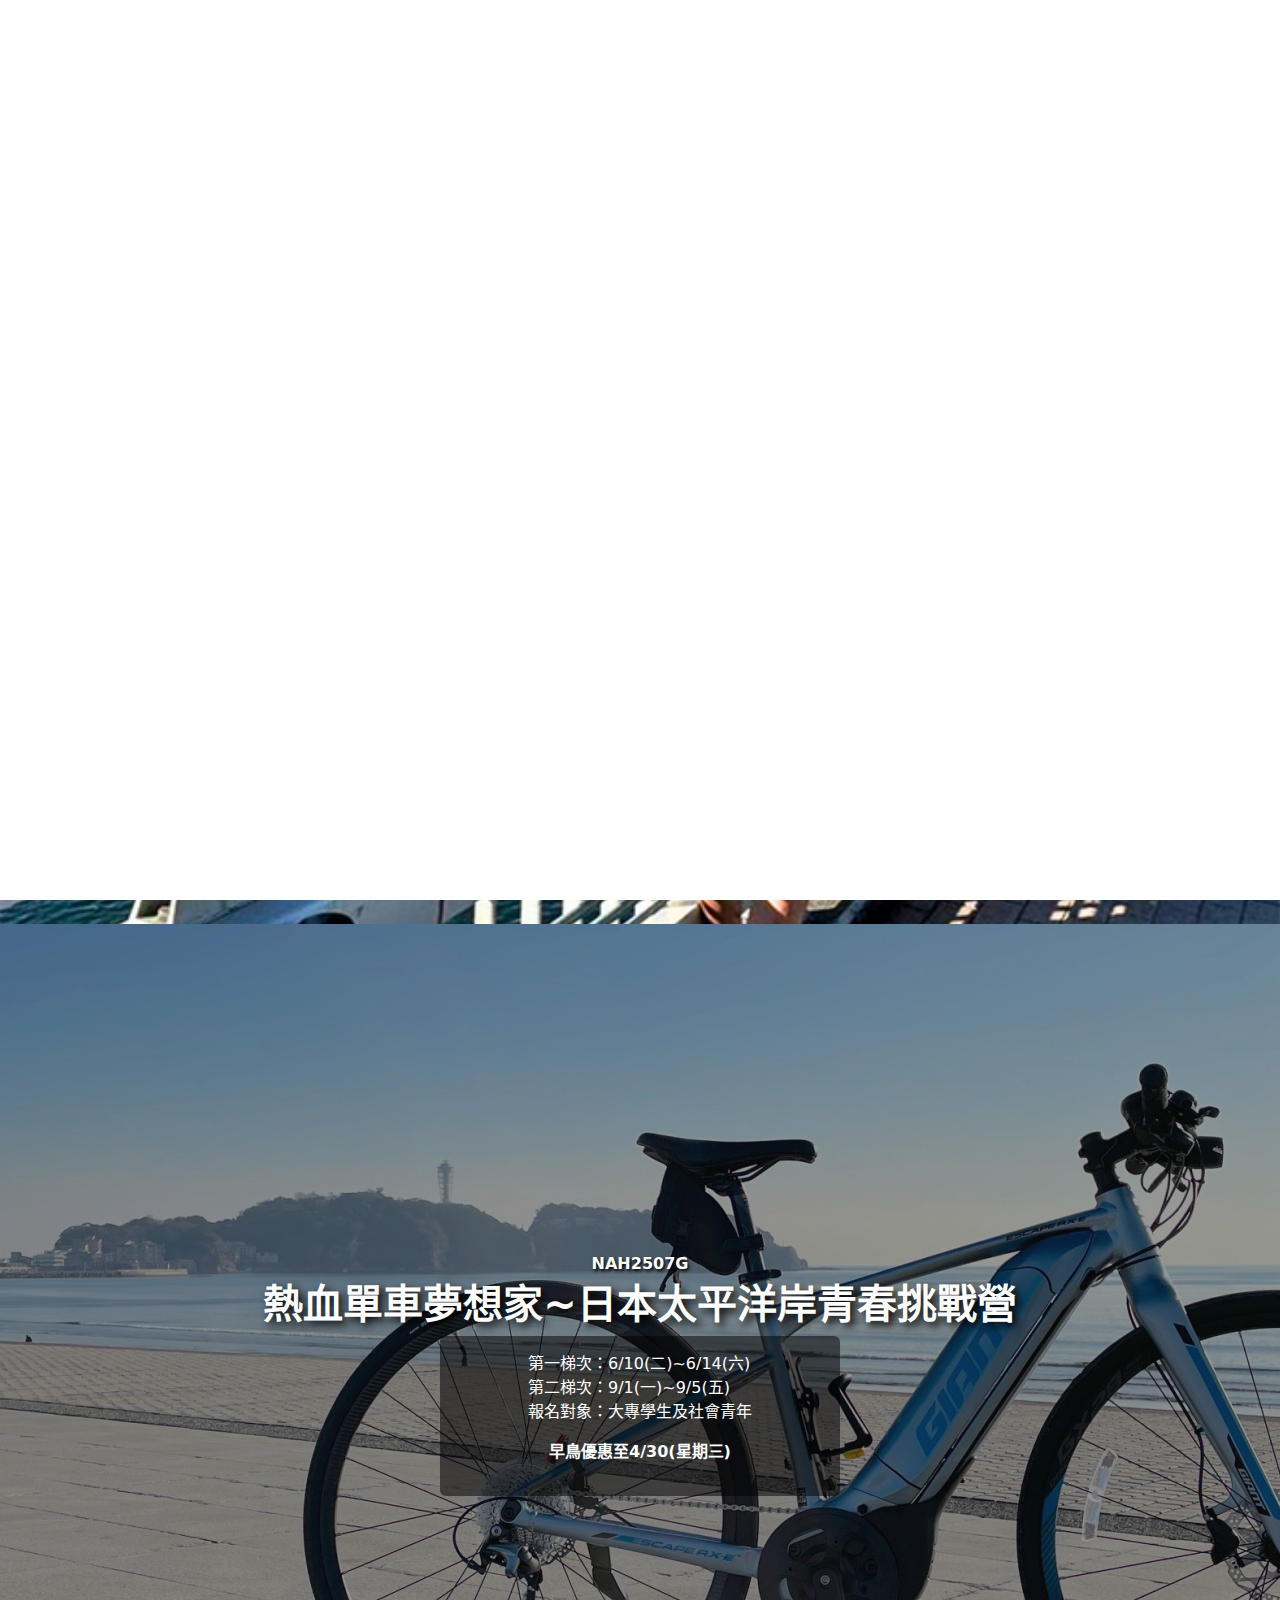
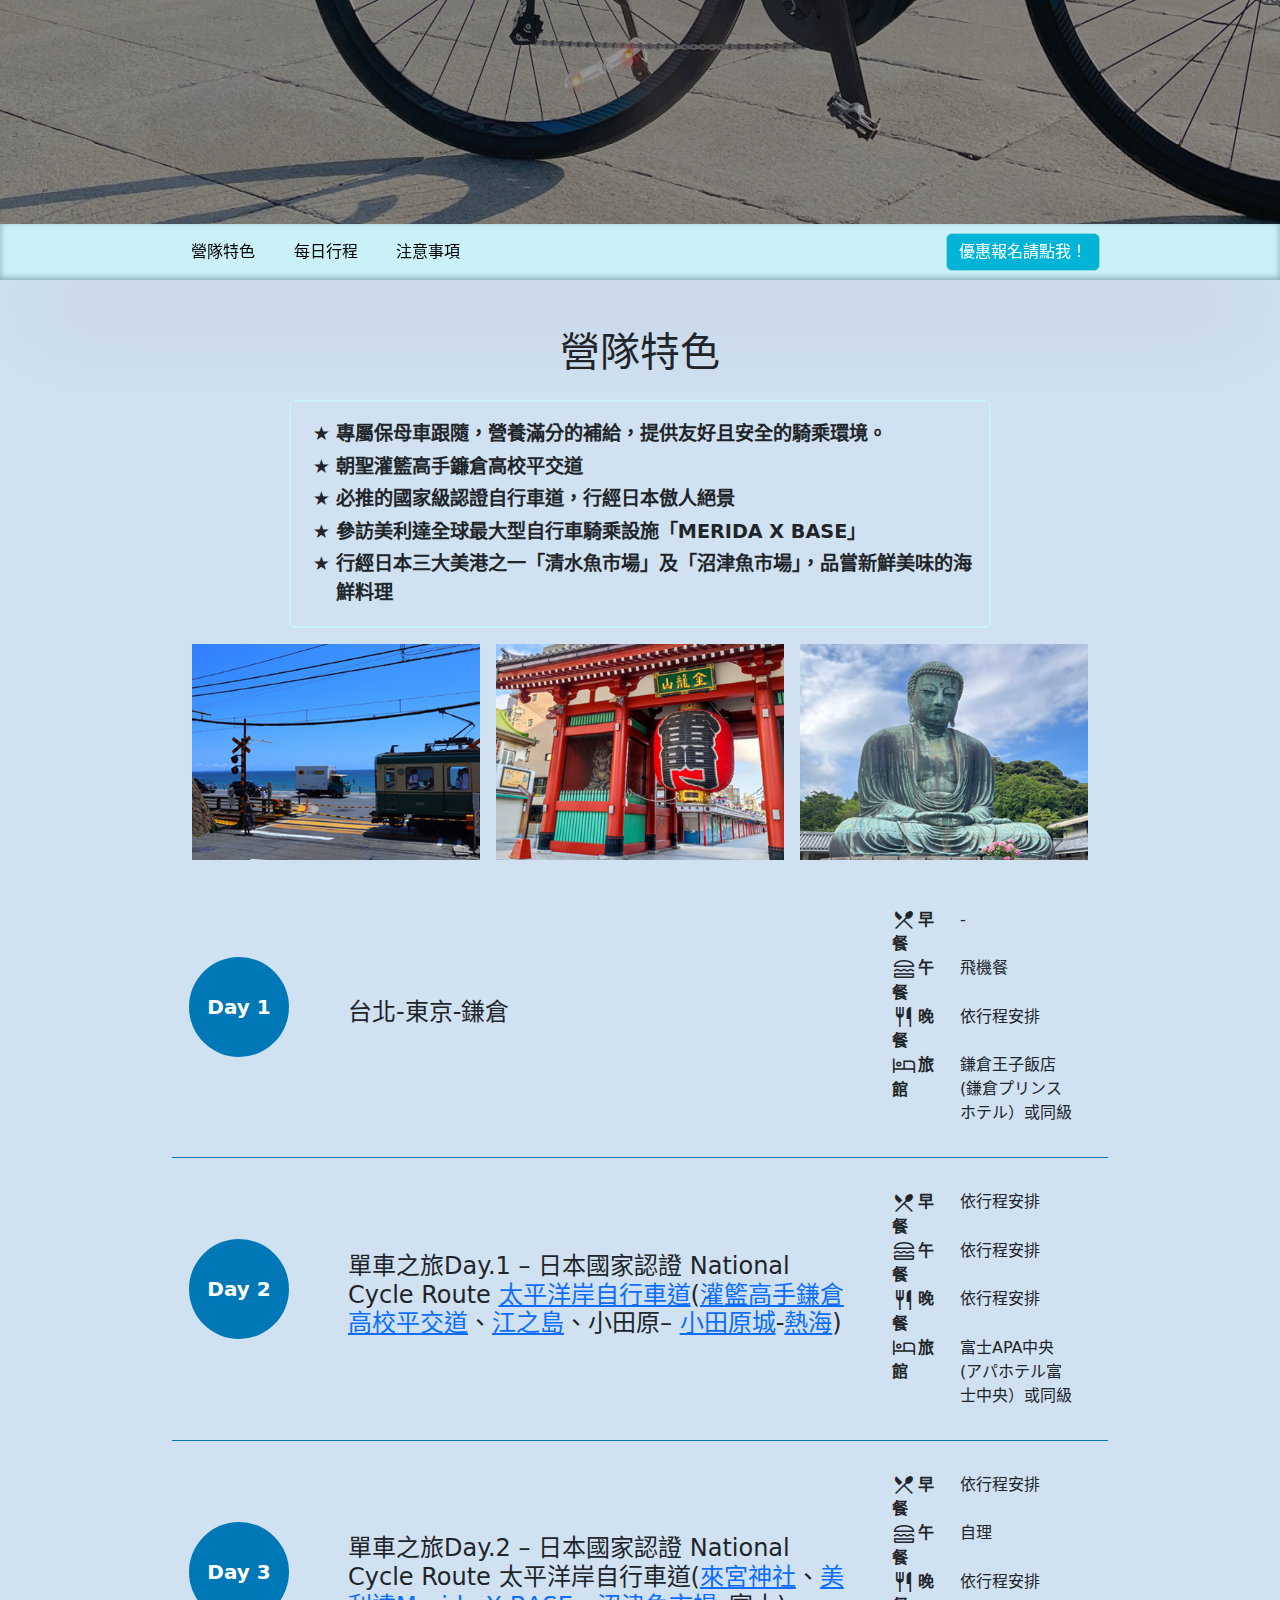
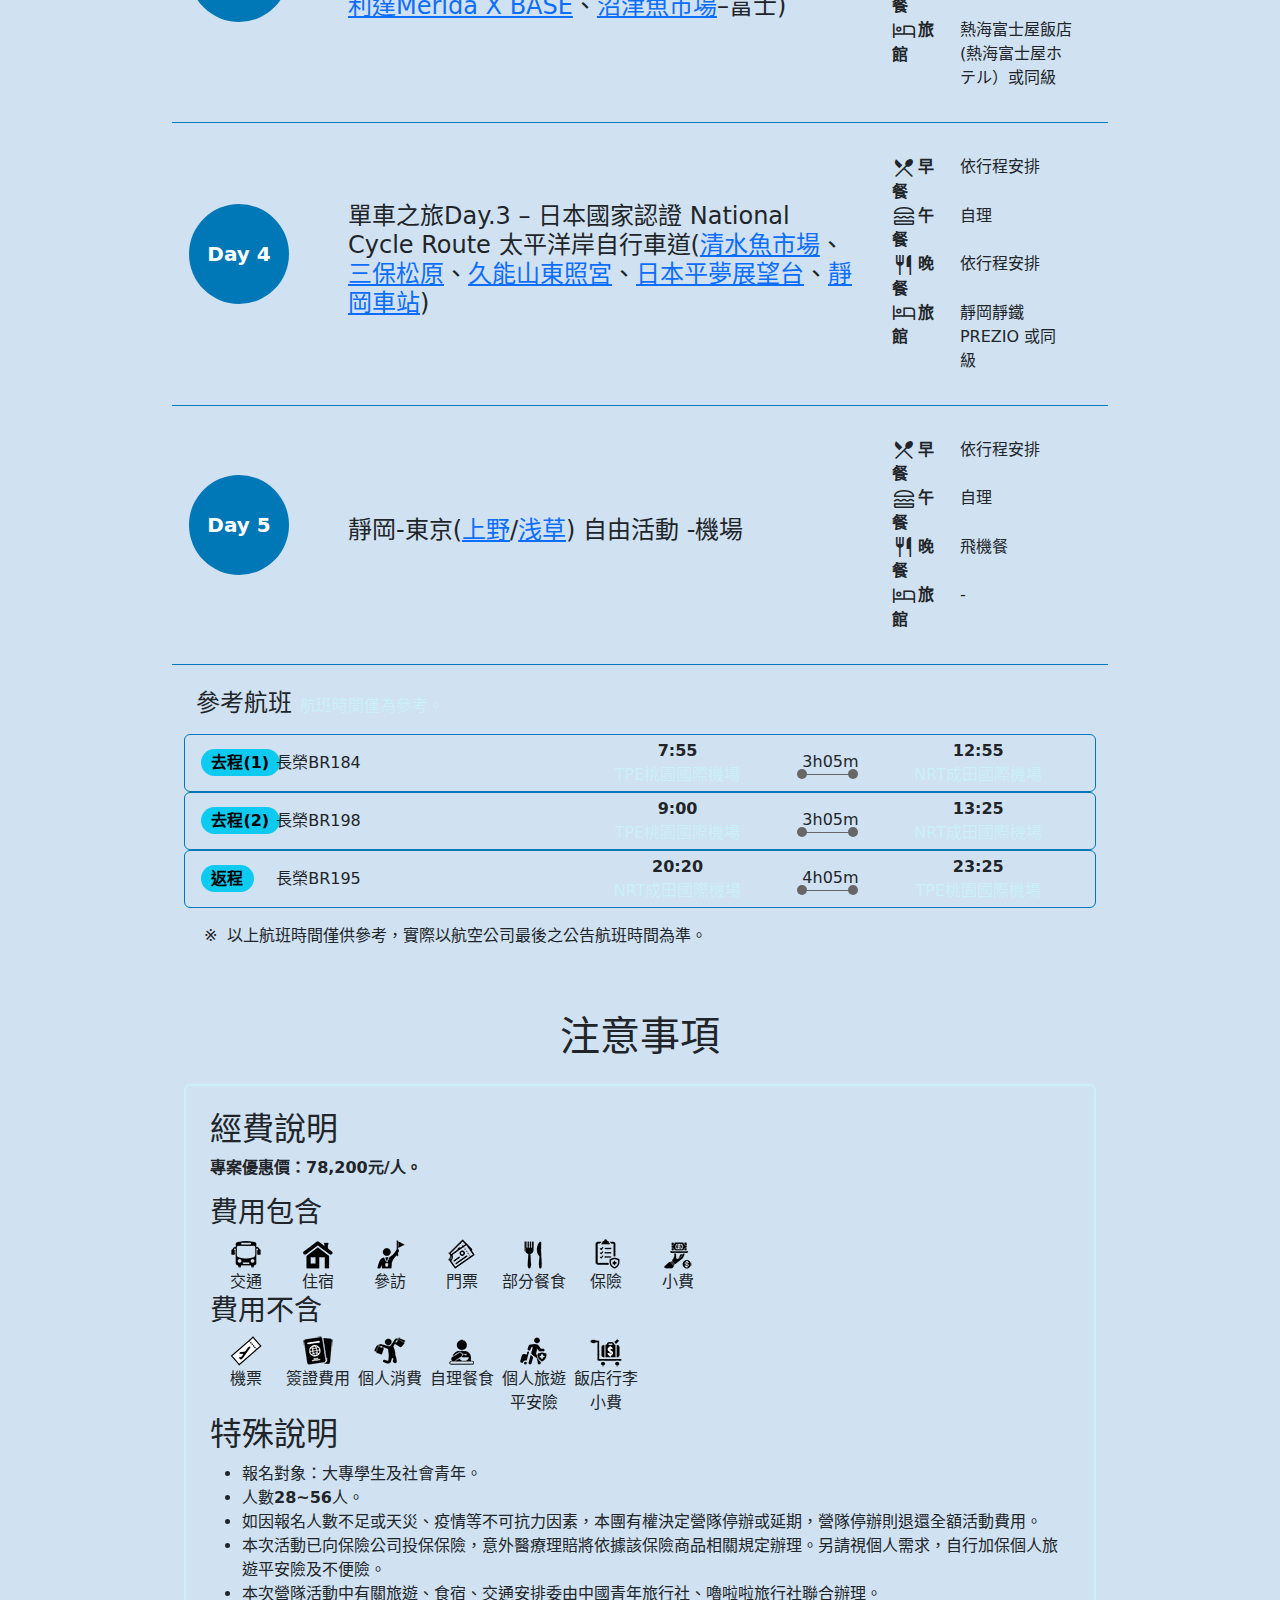
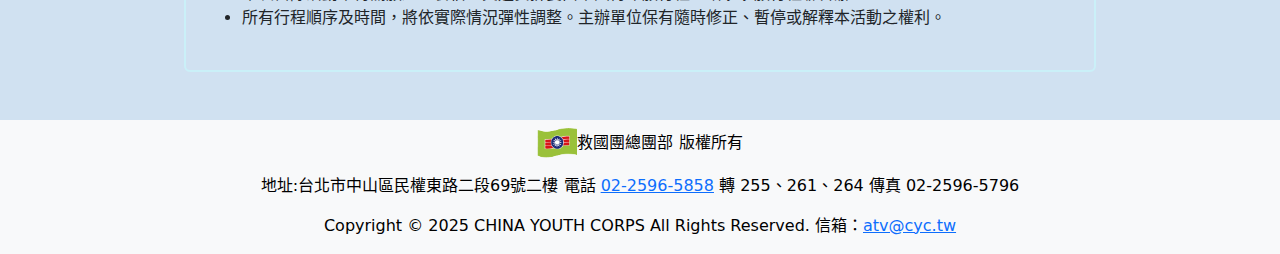
<file: index.html>
<!DOCTYPE html>
<html lang="zh-TW">
<head>
    <meta charset="UTF-8" />
    <meta name="viewport" content="width=device-width, initial-scale=1">
    <meta http-equiv="X-UA-Compatible" content="IE=edge">
    <meta property="twitter:title" content="救國團2025年暑期海外營隊">
    <meta property="twitter:card" content="summary_large_image">
    <meta property="twitter:description" content="青春無敵，敢夢敢行！2025暑假跟著救國團一起去海外圓夢！">
    <meta property="twitter:image" content="https://cyc241002.github.io/2025_Summer_Oversea/img/thumbnails/OpenGraph_Thumbnail.jpg">
    <meta property="twitter:site" content="https://youth.cyc.org.tw/">
    <meta property="twitter:creator" content="中國青年救國團">
    <meta property="og:title" content="救國團2025年暑期海外營隊">
    <meta property="og:description" content="青春無敵，敢夢敢行！2025暑假跟著救國團一起去海外圓夢！">
    <meta property="og:image" content="https://cyc241002.github.io/2025_Summer_Oversea/img/thumbnails/OpenGraph_Thumbnail.jpg">
    <meta property="og:url" content="https://youth.cyc.org.tw/">
    <title>救國團2025年暑期海外營隊開放報名中！</title>
    <link href="css/normalize.css" rel="stylesheet">
    <link href="https://cdn.jsdelivr.net/npm/bootstrap@5.3.3/dist/css/bootstrap.min.css" rel="stylesheet" integrity="sha384-QWTKZyjpPEjISv5WaRU9OFeRpok6YctnYmDr5pNlyT2bRjXh0JMhjY6hW+ALEwIH" crossorigin="anonymous">
    <link rel="stylesheet" href="https://fonts.googleapis.com/css2?family=Material+Symbols+Outlined:opsz,wght,FILL,GRAD@20..48,100..700,0..1,-50..200&icon_names=group,hotel,local_dining,lunch_dining,restaurant,travel" />
    <link href="css/global.css?v=1.5" rel="stylesheet">
    <link rel="icon" href="img/cyc_camp_logo.png" type="image/png">
</head>
<body>
    <div class="main">
        <div class="loading-overlay">
            <div class="loader">
                <svg class="circular" viewBox="25 25 50 50">
                    <circle class="path" cx="50" cy="50" r="20" fill="none" stroke-width="2" stroke-miterlimit="10"/>
                </svg>
            </div>
        </div>
        <nav class="navbar fixed-top navbar-expand-lg bg-light">
            <div class="container-fluid">
                <a class="navbar-brand" href="#">
                    <img class="brand-logo" src="img/cyc_camp_logo.png">
                    <div class="brand-title">
                        <h1>CYC救國團海外營隊</h1>
                        <h2>Overseas Camp</h2>
                    </div>
                </a>
                <button class="navbar-toggler" type="button" data-bs-toggle="collapse" data-bs-target="#navbarNavAltMarkup" aria-controls="navbarNavAltMarkup" aria-expanded="false" aria-label="Toggle navigation">
                    <span class="navbar-toggler-icon"></span>
                </button>
                <div class="collapse navbar-collapse justify-content-end" id="navbarNavAltMarkup">
                    <ul class="navbar-nav">
                        <li class="nav-item">
                            <a class="nav-link" href="#sec7">靜岡單車挑戰營</a>
                        </li>
                        <li class="nav-item">
                            <a class="nav-link" href="intro.html">領航者祝福</a>
                        </li>
                        <li class="nav-item">
                            <a class="nav-link" href="qa.html">Q&amp;A</a>
                        </li>
                        <li class="nav-item">
                            <a class="nav-link" href="visa.html">簽證資訊</a>
                        </li>
                        <li class="nav-item">
                            <a class="nav-link" href="discount.html">報名優惠</a>
                        </li>
                    </ul>
                </div>
            </div>
        </nav>
        <header class="header container-fluid p-0">
            <div class="back">
                <img src="img/header_back.jpg">
                <div class="slogan start">
                    <div class="slogan-1"><p class="m-0">青春無敵，敢夢敢行</p></div>
                    <div class="slogan-2"><p class="m-0">2025暑假跟著救國團一起去海外圓夢！</p></div>
                </div>
            </div>
        </header>
        <div class="section-container">
            <section class="area sec-7 container-fluid p-0">
                <a name="sec7"></a>
                <div class="hero-section row m-0">
                    <div class="col-12 h-100 w-100 p-0" style="position: relative;">
                        <img src="img/07-Japan_Shizuoka/07-Japan_Shizuoka_Header.jpg">
                        <div class="description row row-cols-1 w-100 h-100 d-flex align-items-center">
                            <div class="inner">
                                <p class="number">NAH2507G</p>
                                <h1 class="fw-bold">熱血單車夢想家~日本太平洋岸青春挑戰營</h1>
                                <div class="sub rounded p-3">
                                    <p class="mx-auto detail-text">第一梯次：6/10(二)~6/14(六)<br>第二梯次：9/1(一)~9/5(五)<br>報名對象：大專學生及社會青年</p>
                                    <p class="fw-bold">早鳥優惠至4/30(星期三)</p>
                                </div>
                            </div>
                        </div>
                    </div>
                </div>
                <div class="detail-link row m-0 mb-5 text-bg-secondary">
                    <div class="m-auto row col-12 col-lg-9 align-items-center">
                        <div class="nav col-12 col-lg-6 d-flex justify-content-center justify-content-md-start align-items-center h-100">
                            <a href="#sec7-intro" class="h-100"><div class="inner">營隊特色</div></a>
                            <a href="#sec7-daily-schedule" class="h-100"><div class="inner">每日行程</div></a>
                            <a href="#sec7-attention" class="h-100"><div class="inner">注意事項</div></a>
                        </div>
                        <div class="col-12 col-lg-6 d-flex justify-content-center justify-content-md-end align-items-center h-100 p-2">
                            <div class="h-100">
                                <a class="btn btn-primary" href="https://youth.cyc.org.tw/search/2?search_name=%E7%86%B1%E8%A1%80%E5%96%AE%E8%BB%8A&search_city=&search_college=47&search_series=&search_sdate=&search_edate=&stage_cate=&stage=" target="_blank" role="button">優惠報名請點我！</a>
                            </div>
                        </div>
                    </div>
                </div>
                <div class="content row col-12 col-lg-9 m-auto">
                    <article class="row">
                        <a name="sec7-intro"></a>
                        <h1 class="text-center">營隊特色</h1>
                        <div class="feature w-75 p-3 rounded border border-secondary border-2">
                            <p>專屬保母車跟隨，營養滿分的補給，提供友好且安全的騎乘環境。</p>
                            <p>朝聖灌籃高手鐮倉高校平交道</p>
                            <p>必推的國家級認證自行車道，行經日本傲人絕景</p>
                            <p>參訪美利達全球最大型自行車騎乘設施「MERIDA X BASE」</p>
                            <p>行經日本三大美港之一「清水魚市場」及「沼津魚市場」，品嘗新鮮美味的海鮮料理</p>
                        </div>
                        <div class="row mt-2 mb-2 photolist">
                            <div class="col-4 p-2">
                                <img src="img/07-Japan_Shizuoka/07-Japan_Shizuoka_001.jpg" class="img-fluid" loading="lazy">
                            </div>
                            <div class="col-4 p-2">
                                <img src="img/07-Japan_Shizuoka/07-Japan_Shizuoka_002.jpg" class="img-fluid" loading="lazy">
                            </div>
                            <div class="col-4 p-2">
                                <img src="img/07-Japan_Shizuoka/07-Japan_Shizuoka_003.jpg" class="img-fluid" loading="lazy">
                            </div>
                        </div>
                    </article>
                    <article class="row daily-schedule">
                        <a name="sec7-daily-schedule"></a>
                        <div class="row col-12 daily daily-row">
                            <div class="col-2 day-count"><span class="day-count-number"></span></div>
                            <div class="col-10 col-lg-7 d-flex align-items-center"><h2>台北-東京-鎌倉</h2></div>
                            <div class="col-12 col-lg-3 row pt-3 pt-lg-0">
                                <div class="col-4 col-lg-4 fw-bold"><span class="material-symbols-outlined">local_dining</span>早餐</div><div class="col-8 col-lg-8">-</div>
                                <div class="col-4 col-lg-4 fw-bold"><span class="material-symbols-outlined">lunch_dining</span>午餐</div><div class="col-8 col-lg-8">飛機餐</div>
                                <div class="col-4 col-lg-4 fw-bold"><span class="material-symbols-outlined">restaurant</span>晚餐</div><div class="col-8 col-lg-8">依行程安排</div>
                                <div class="col-4 col-lg-4 fw-bold"><span class="material-symbols-outlined">hotel</span>旅館</div><div class="col-8 col-lg-8">鎌倉王子飯店(鎌倉プリンスホテル）或同級</div>
                            </div>
                        </div>
                        <div class="row col-12 daily daily-row">
                            <div class="col-2 day-count"><span class="day-count-number"></span></div>
                            <div class="col-10 col-lg-7 d-flex align-items-center"><h2>單車之旅Day.1 – 日本國家認證 National Cycle Route <a href="https://www.mlit.go.jp/road/bicycleuse/good-cycle-japan/national_cycle_route/pacific.html" target="_blank">太平洋岸自行車道</a>(<a href="https://zh.wikipedia.org/wiki/%E9%8E%8C%E5%80%89%E9%AB%98%E6%A0%A1%E5%89%8D%E8%BB%8A%E7%AB%99" target="_blank">灌籃高手鎌倉高校平交道</a>、<a href="https://zh.wikipedia.org/wiki/%E6%B1%9F%E4%B9%8B%E5%B3%B6" target="_blank">江之島</a>、小田原– <a href="https://zh.wikipedia.org/wiki/%E5%B0%8F%E7%94%B0%E5%8E%9F%E5%9F%8E" target="_blank">小田原城</a>-<a href="https://zh.wikipedia.org/wiki/%E7%86%B1%E6%B5%B7%E5%B8%82" target="_blank">熱海</a>)</h2></div>
                            <div class="col-12 col-lg-3 row pt-3 pt-lg-0">
                                <div class="col-4 col-lg-4 fw-bold"><span class="material-symbols-outlined">local_dining</span>早餐</div><div class="col-8 col-lg-8">依行程安排</div>
                                <div class="col-4 col-lg-4 fw-bold"><span class="material-symbols-outlined">lunch_dining</span>午餐</div><div class="col-8 col-lg-8">依行程安排</div>
                                <div class="col-4 col-lg-4 fw-bold"><span class="material-symbols-outlined">restaurant</span>晚餐</div><div class="col-8 col-lg-8">依行程安排</div>
                                <div class="col-4 col-lg-4 fw-bold"><span class="material-symbols-outlined">hotel</span>旅館</div><div class="col-8 col-lg-8">富士APA中央(アパホテル富士中央）或同級</div>
                            </div>
                        </div>
                        <div class="row col-12 daily daily-row">
                            <div class="col-2 day-count"><span class="day-count-number"></span></div>
                            <div class="col-10 col-lg-7 d-flex align-items-center"><h2>單車之旅Day.2 – 日本國家認證 National Cycle Route 太平洋岸自行車道(<a href="https://zh.wikipedia.org/zh-tw/%E4%BE%86%E5%AE%AE%E7%A5%9E%E7%A4%BE" target="_blank">來宮神社</a>、<a href="https://www.merida.jp/x-base/" target="_blank">美利達Merida X BASE</a>、<a href="https://www.numaichi.co.jp/index.html">沼津魚市場</a>–富士)</h2></div>
                            <div class="col-12 col-lg-3 row pt-3 pt-lg-0">
                                <div class="col-4 col-lg-4 fw-bold"><span class="material-symbols-outlined">local_dining</span>早餐</div><div class="col-8 col-lg-8">依行程安排</div>
                                <div class="col-4 col-lg-4 fw-bold"><span class="material-symbols-outlined">lunch_dining</span>午餐</div><div class="col-8 col-lg-8">自理</div>
                                <div class="col-4 col-lg-4 fw-bold"><span class="material-symbols-outlined">restaurant</span>晚餐</div><div class="col-8 col-lg-8">依行程安排</div>
                                <div class="col-4 col-lg-4 fw-bold"><span class="material-symbols-outlined">hotel</span>旅館</div><div class="col-8 col-lg-8">熱海富士屋飯店(熱海富士屋ホテル）或同級</div>
                            </div>
                        </div>
                        <div class="row col-12 daily daily-row">
                            <div class="col-2 day-count"><span class="day-count-number"></span></div>
                            <div class="col-10 col-lg-7 d-flex align-items-center"><h2>單車之旅Day.3 – 日本國家認證 National Cycle Route 太平洋岸自行車道(<a href="https://exploreshizuoka.jp/tw/blog/%E6%B2%B3%E5%B2%B8%E5%B8%82%E5%A0%B4%E5%9C%A8%E9%AE%AA%E9%AD%9A%E4%B9%8B%E9%84%89%E6%B8%85%E6%B0%B4%E5%93%81%E5%9A%90%E6%B5%B7%E9%AE%AE%E5%90%A7/" target="_blank">清水魚市場</a>、<a href="https://zh.wikipedia.org/zh-tw/%E4%B8%89%E4%BF%9D%E4%B9%8B%E6%9D%BE%E5%8E%9F" target="_blank">三保松原</a>、<a href="https://zh.wikipedia.org/wiki/%E4%B9%85%E8%83%BD%E5%B1%B1%E6%9D%B1%E7%85%A7%E5%AE%AE" target="_blank">久能山東照宮</a>、<a href="https://exploreshizuoka.jp/tw/blog/%E6%97%A5%E6%9C%AC%E5%B9%B3%E5%A4%A2%E9%9C%B2%E5%8F%B0-%E5%BE%9E360%E5%BA%A6%E5%85%A8%E6%99%AF%E5%B1%95%E6%9C%9B%E8%BF%B4%E5%BB%8A%E7%9C%BA%E6%9C%9B%E9%9D%88%E5%B3%B0%E5%AF%8C%E5%A3%AB%E5%92%8C/" target="_blank">日本平夢展望台</a>、<a href="https://zh.wikipedia.org/wiki/%E9%9D%9C%E5%B2%A1%E7%AB%99" target="_blank">靜岡車站</a>)</h2></div>
                            <div class="col-12 col-lg-3 row pt-3 pt-lg-0">
                                <div class="col-4 col-lg-4 fw-bold"><span class="material-symbols-outlined">local_dining</span>早餐</div><div class="col-8 col-lg-8">依行程安排</div>
                                <div class="col-4 col-lg-4 fw-bold"><span class="material-symbols-outlined">lunch_dining</span>午餐</div><div class="col-8 col-lg-8">自理</div>
                                <div class="col-4 col-lg-4 fw-bold"><span class="material-symbols-outlined">restaurant</span>晚餐</div><div class="col-8 col-lg-8">依行程安排</div>
                                <div class="col-4 col-lg-4 fw-bold"><span class="material-symbols-outlined">hotel</span>旅館</div><div class="col-8 col-lg-8">靜岡靜鐵PREZIO 或同級</div>
                            </div>
                        </div>
                        <div class="row col-12 daily daily-row">
                            <div class="col-2 day-count"><span class="day-count-number"></span></div>
                            <div class="col-10 col-lg-7 d-flex align-items-center"><h2>靜岡-東京(<a href="https://zh.wikipedia.org/wiki/%E4%B8%8A%E9%87%8E" target="_blank">上野</a>/<a href="https://zh.wikipedia.org/wiki/%E6%B5%85%E8%8D%89" target="_blank">浅草</a>) 自由活動 -機場</h2></div>
                            <div class="col-12 col-lg-3 row pt-3 pt-lg-0">
                                <div class="col-4 col-lg-4 fw-bold"><span class="material-symbols-outlined">local_dining</span>早餐</div><div class="col-8 col-lg-8">依行程安排</div>
                                <div class="col-4 col-lg-4 fw-bold"><span class="material-symbols-outlined">lunch_dining</span>午餐</div><div class="col-8 col-lg-8">自理</div>
                                <div class="col-4 col-lg-4 fw-bold"><span class="material-symbols-outlined">restaurant</span>晚餐</div><div class="col-8 col-lg-8">飛機餐</div>
                                <div class="col-4 col-lg-4 fw-bold"><span class="material-symbols-outlined">hotel</span>旅館</div><div class="col-8 col-lg-8">-</div>
                            </div>
                        </div>
                        <div class="row col-12 flight pt-4">
                            <h2 class="col-12 pb-2">參考航班<small class="text-secondary ps-2 fs-6">航班時間僅為參考。</small></h2>
                            <div class="col-12 row flight-row d-flex align-items-center border border-primary border-1 rounded p-1">
                                <div class="col-2 col-lg-1">
                                    <p class="badge rounded-pill text-bg-info fs-6 m-0">去程(1)</p>
                                </div>
                                <div class="col-10 col-lg-4">
                                    <p class="fs-6 m-0">長榮BR184</p>
                                </div>
                                <div class="col-3 d-flex flex-column align-items-center">
                                    <p class="fw-bold m-0">7:55</p>
                                    <p class="text-secondary m-0">TPE桃園國際機場</p>
                                </div>
                                <div class="col-6 col-lg-1">
                                    <span class="spend-time w-100">3h05m</span>
                                </div>
                                <div class="col-3 d-flex flex-column align-items-center">
                                    <p class="fw-bold m-0">12:55</p>
                                    <p class="text-secondary m-0">NRT成田國際機場</p>
                                </div>
                            </div>
                            <div class="col-12 row flight-row d-flex align-items-center border border-primary border-1 rounded p-1">
                                <div class="col-2 col-lg-1">
                                    <p class="badge rounded-pill text-bg-info fs-6 m-0">去程(2)</p>
                                </div>
                                <div class="col-10 col-lg-4">
                                    <p class="fs-6 m-0">長榮BR198</p>
                                </div>
                                <div class="col-3 d-flex flex-column align-items-center">
                                    <p class="fw-bold m-0">9:00</p>
                                    <p class="text-secondary m-0">TPE桃園國際機場</p>
                                </div>
                                <div class="col-6 col-lg-1">
                                    <span class="spend-time w-100">3h05m</span>
                                </div>
                                <div class="col-3 d-flex flex-column align-items-center">
                                    <p class="fw-bold m-0">13:25</p>
                                    <p class="text-secondary m-0">NRT成田國際機場</p>
                                </div>
                            </div>
                            <div class="col-12 row flight-row d-flex align-items-center border border-primary border-1 rounded p-1">
                                <div class="col-2 col-lg-1">
                                    <p class="badge rounded-pill text-bg-info fs-6 m-0">返程</p>
                                </div>
                                <div class="col-10 col-lg-4">
                                    <p class="fs-6 m-0">長榮BR195</p>
                                </div>
                                <div class="col-3 d-flex flex-column align-items-center">
                                    <p class="fw-bold m-0">20:20</p>
                                    <p class="text-secondary m-0">NRT成田國際機場</p>
                                </div>
                                <div class="col-6 col-lg-1">
                                    <span class="spend-time w-100">4h05m</span>
                                </div>
                                <div class="col-3 d-flex flex-column align-items-center">
                                    <p class="fw-bold m-0">23:25</p>
                                    <p class="text-secondary m-0">TPE桃園國際機場</p>
                                </div>
                            </div>
                            <ul class="post-script">
                                <li>以上航班時間僅供參考，實際以航空公司最後之公告航班時間為準。</li>
                            </ul>
                        </div>
                    </article>
                    <article class="row">
                        <a name="sec7-attention"></a>
                        <div class="col-12 mt-5 mb-5">
                            <h1 class="text-center">注意事項</h1>
                            <div class="mt-4 p-4 rounded border border-secondary border-2">
                                <h2>經費說明</h2>
                                <p class="fw-bold">專案優惠價：78,200元/人。</p>
                                <h3>費用包含</h3>
                                <div class="d-flex flex-wrap justify-content-start align-items-start text-center">
                                    <div class="d-flex flex-column align-items-center ps-1 pe-1" style="width: 4.5em;">
                                        <div class="icon icon-traffic"></div>
                                        <p class="m-0">交通</p>
                                    </div>
                                    <div class="d-flex flex-column align-items-center ps-1 pe-1" style="width: 4.5em;">
                                        <div class="icon icon-lodging"></div>
                                        <p class="m-0">住宿</p>
                                    </div>
                                    <div class="d-flex flex-column align-items-center ps-1 pe-1" style="width: 4.5em;">
                                        <div class="icon icon-visit"></div>
                                        <p class="m-0">參訪</p>
                                    </div>
                                    <div class="d-flex flex-column align-items-center ps-1 pe-1" style="width: 4.5em;">
                                        <div class="icon icon-ticket"></div>
                                        <p class="m-0">門票</p>
                                    </div>
                                    <div class="d-flex flex-column align-items-center ps-1 pe-1" style="width: 4.5em;">
                                        <div class="icon icon-catering"></div>
                                        <p class="m-0">部分餐食</p>
                                    </div>
                                    <div class="d-flex flex-column align-items-center ps-1 pe-1" style="width: 4.5em;">
                                        <div class="icon icon-insurance"></div>
                                        <p class="m-0">保險</p>
                                    </div>
                                    <div class="d-flex flex-column align-items-center ps-1 pe-1" style="width: 4.5em;">
                                        <div class="icon icon-tip"></div>
                                        <p class="m-0">小費</p>
                                    </div>
                                </div>
                                <h3>費用不含</h3>
                                <div class="d-flex flex-wrap justify-content-start align-items-start text-center">
                                    <div class="d-flex flex-column align-items-center ps-1 pe-1" style="width: 4.5em;">
                                        <div class="icon icon-airfare"></div>
                                        <p class="m-0">機票</p>
                                    </div>
                                    <div class="d-flex flex-column align-items-center ps-1 pe-1" style="width: 4.5em;">
                                        <div class="icon icon-visa_fee"></div>
                                        <p class="m-0">簽證費用</p>
                                    </div>
                                    <div class="d-flex flex-column align-items-center ps-1 pe-1" style="width: 4.5em;">
                                        <div class="icon icon-consume"></div>
                                        <p class="m-0">個人消費</p>
                                    </div>
                                    <div class="d-flex flex-column align-items-center ps-1 pe-1" style="width: 4.5em;">
                                        <div class="icon icon-self_catering"></div>
                                        <p class="m-0">自理餐食</p>
                                    </div>
                                    <div class="d-flex flex-column align-items-center ps-1 pe-1" style="width: 4.5em;">
                                        <div class="icon icon-personal_travel_insurance"></div>
                                        <p class="m-0">個人旅遊平安險</p>
                                    </div>
                                    <div class="d-flex flex-column align-items-center ps-1 pe-1" style="width: 4.5em;">
                                        <div class="icon icon-hotel_tip"></div>
                                        <p class="m-0">飯店行李小費</p>
                                    </div>
                                </div>
                                <h2>特殊說明</h2>
                                <ul>
                                    <li>報名對象：大專學生及社會青年。</li>
                                    <li>人數<span class="fw-bold">28~56</span>人。</li>
                                    <li>如因報名人數不足或天災、疫情等不可抗力因素，本團有權決定營隊停辦或延期，營隊停辦則退還全額活動費用。</li>
                                    <li>本次活動已向保險公司投保保險，意外醫療理賠將依據該保險商品相關規定辦理。另請視個人需求，自行加保個人旅遊平安險及不便險。</li>
                                    <li>本次營隊活動中有關旅遊、食宿、交通安排委由中國青年旅行社、嚕啦啦旅行社聯合辦理。</li>
                                    <li>所有行程順序及時間，將依實際情況彈性調整。主辦單位保有隨時修正、暫停或解釋本活動之權利。</li>
                                </ul>
                            </div>
                        </div>
                    </article>
                </div>
            </section>
        </div>
        <footer class="container-fluid text-bg-light pt-2">
            <div class="row m-auto text-center">
                <p><img src="img/logo.png" alt="救國團" style="height: 30px; width: auto;">救國團總團部  版權所有</p>
                <p>地址:台北市中山區民權東路二段69號二樓 電話 <a href="tel:0225965858">02-2596-5858</a> 轉 255、261、264 傳真 02-2596-5796</p>
                <p>Copyright © 2025 CHINA YOUTH CORPS All Rights Reserved. 信箱：<a href="mailto:atv@cyc.tw">atv@cyc.tw</a></p>
            </div>
        </footer>
    </div>
    <div class="float-icons">
        <div class="float-icon">
            <a href="#"><img src="img/Line_LOGO.svg"></a>
        </div>
        <div class="popup p-1 rounded text-center">
            <img src="img/Line_Account_QRCode.png">
            <p class="pt-2">歡迎加入救國團官方LINE洽詢<br><a class="btn btn-primary" href="https://line.me/R/ti/p/@229srzmd" target="_blank">@229srzmd</a></p>
        </div>
    </div>
    <script src="https://cdn.jsdelivr.net/npm/bootstrap@5.3.3/dist/js/bootstrap.bundle.min.js" integrity="sha384-YvpcrYf0tY3lHB60NNkmXc5s9fDVZLESaAA55NDzOxhy9GkcIdslK1eN7N6jIeHz" crossorigin="anonymous"></script>
    <script src="js/main.js"></script>
    <script src="js/index.js"></script>
</body>
</html>
</file>
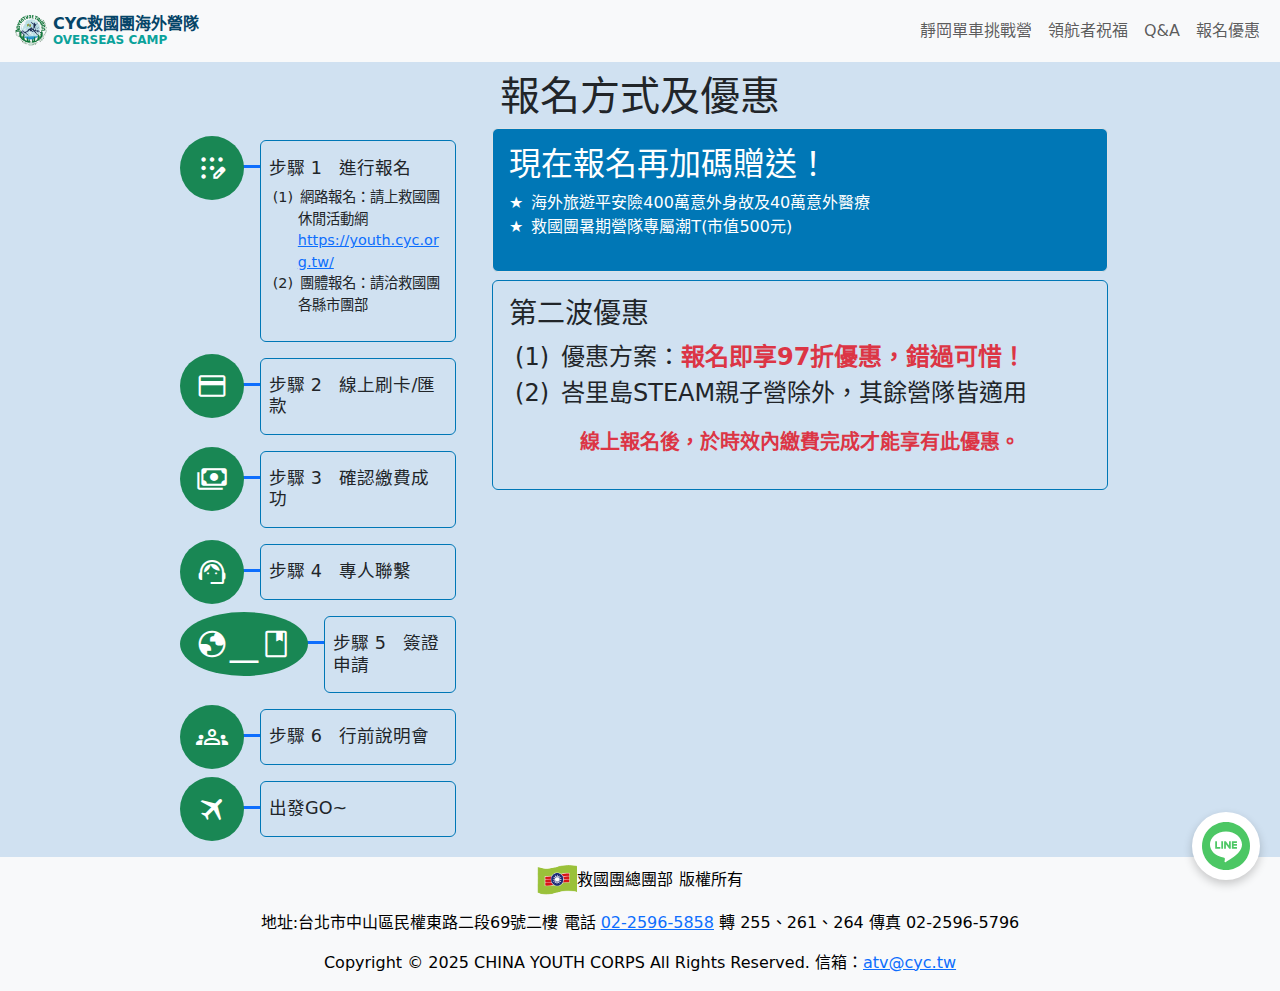
<file: discount.html>
<!DOCTYPE html>
<html lang="zh-TW">
<head>
    <meta charset="UTF-8" />
    <meta name="viewport" content="width=device-width, initial-scale=1">
    <meta http-equiv="X-UA-Compatible" content="IE=edge">
    <meta property="twitter:title" content="報名優惠 - 救國團2025年暑期海外營隊">
    <meta property="twitter:card" content="summary_large_image">
    <meta property="twitter:description" content="青春無敵，敢夢敢行！2025暑假跟著救國團一起去海外圓夢！">
    <meta property="twitter:image" content="https://cyc241002.github.io/2025_Summer_Oversea/img/thumbnails/OpenGraph_Thumbnail.jpg">
    <meta property="twitter:site" content="https://youth.cyc.org.tw/">
    <meta property="twitter:creator" content="中國青年救國團">
    <meta property="og:title" content="報名優惠 - 救國團2025年暑期海外營隊">
    <meta property="og:description" content="青春無敵，敢夢敢行！2025暑假跟著救國團一起去海外圓夢！">
    <meta property="og:image" content="https://cyc241002.github.io/2025_Summer_Oversea/img/thumbnails/OpenGraph_Thumbnail.jpg">
    <meta property="og:url" content="https://youth.cyc.org.tw/">
    <title>報名優惠 - 救國團2025年暑期海外營隊</title>
    <link href="css/normalize.css" rel="stylesheet">
    <link href="https://cdn.jsdelivr.net/npm/bootstrap@5.3.3/dist/css/bootstrap.min.css" rel="stylesheet" integrity="sha384-QWTKZyjpPEjISv5WaRU9OFeRpok6YctnYmDr5pNlyT2bRjXh0JMhjY6hW+ALEwIH" crossorigin="anonymous">
    <link rel="stylesheet" href="https://fonts.googleapis.com/css2?family=Material+Symbols+Outlined:opsz,wght,FILL,GRAD@20..48,100..700,0..1,-50..200&icon_names=app_registration,credit_card,globe_book,groups,payments,support_agent,travel" />
    <link href="css/global.css?v=1.5" rel="stylesheet">
    <link href="css/discount.css?v=0.01" rel="stylesheet">
    <link rel="icon" href="img/cyc_camp_logo.png" type="image/png">
</head>
<body>
    <div class="main">
        <nav class="navbar fixed-top navbar-expand-lg bg-light">
            <div class="container-fluid">
                <a class="navbar-brand" href="index.html">
                    <img class="brand-logo" src="img/cyc_camp_logo.png">
                    <div class="brand-title">
                        <h1>CYC救國團海外營隊</h1>
                        <h2>Overseas Camp</h2>
                    </div>
                </a>
                <button class="navbar-toggler" type="button" data-bs-toggle="collapse" data-bs-target="#navbarNavAltMarkup" aria-controls="navbarNavAltMarkup" aria-expanded="false" aria-label="Toggle navigation">
                    <span class="navbar-toggler-icon"></span>
                </button>
                <div class="collapse navbar-collapse justify-content-end" id="navbarNavAltMarkup">
                    <ul class="navbar-nav">
                        <li class="nav-item">
                            <a class="nav-link" href="index.html#sec7">靜岡單車挑戰營</a>
                        </li>
                        <li class="nav-item">
                            <a class="nav-link" href="intro.html">領航者祝福</a>
                        </li>
                        <li class="nav-item">
                            <a class="nav-link" href="qa.html">Q&amp;A</a>
                        </li>
                        <li class="nav-item">
                            <a class="nav-link" href="discount.html">報名優惠</a>
                        </li>
                    </ul>
                </div>
            </div>
        </nav>
        <section class="discount container-fluid p-0 page-header">
            <a name="discount"></a>
            <div class="content row col-12 col-lg-9 m-auto flex-lg-row-reverse">
                <h1 class="text-center">報名方式及優惠</h1>
                <div class="col-12 col-lg-8">
                    <div>
                        <article id="gift" class="mb-5 mb-lg-2 row">
                            <div class="mx-auto col-12 p-3 border border-1 text-bg-primary rounded">
                                <h2>現在報名再加碼贈送！</h2>
                                <ul class="d-inline-block text-start">
                                    <li>海外旅遊平安險400萬意外身故及40萬意外醫療</li>
                                    <li>救國團暑期營隊專屬潮T(市值500元)</li>
                                </ul>
                            </div>
                        </article>
                        <article id="discount" class="mb-2 row">
                            <h2 class="text-center d-block d-lg-none">優惠方案</h2>
                            <div id="first-discount" class="mx-auto col-12 border border-1 border-primary rounded p-3">
                                <h3>第二波優惠</h3>
                                <ol class="d-inline-block text-start">
                                    <li>優惠方案：<span class="fw-bold text-danger">報名即享97折優惠，錯過可惜！</span></li>
                                    <li>峇里島STEAM親子營除外，其餘營隊皆適用</li>
                                </ol>
                                <p class="fw-bold text-center text-danger fs-5">線上報名後，於時效內繳費完成才能享有此優惠。</p>
                            </div>
                            <!-- <div id="second-discount" class="mt-4 text-center">
                                <p>第二波優惠日期：<span class="text-danger">4月11日起至5月29日止</span></p>
                                <p class="fw-bold text-danger">優惠方案近期公告！</p>
                            </div> -->
                        </article>
                    </div>
                </div>
                <article id="register" class="mb-2 d-inline-block col-12 col-lg-4">
                    <h2 class="text-center d-block d-lg-none">報名方式</h2>
                    <div class="register-step d-flex text-start m-2">
                        <div class="icon flex-shrink-0">
                            <span class="material-symbols-outlined rounded-circle text-bg-success p-3">
                                app_registration
                            </span>
                        </div>
                        <div class="guidance flex-grow-1 ms-3 border border-1 border-primary m-1 p-2 rounded">
                            <h3>進行報名</h3>
                            <ol>
                               <li>網路報名：請上救國團休閒活動網<a href="https://youth.cyc.org.tw/" target="_blank">https://youth.cyc.org.tw/</a></li> 
                               <li>團體報名：請洽救國團各縣市團部</li>
                            </ol>
                        </div>
                    </div>
                    <div class="register-step d-flex text-start m-2">
                        <div class="icon flex-shrink-0">
                            <span class="material-symbols-outlined rounded-circle text-bg-success p-3">
                                credit_card
                            </span>
                        </div>
                        <div class="guidance flex-grow-1 ms-3 border border-1 border-primary m-1 p-2 rounded">
                            <h3>線上刷卡/匯款</h3>
                        </div>
                    </div>
                    <div class="register-step d-flex text-start m-2">
                        <div class="icon flex-shrink-0">
                            <span class="material-symbols-outlined rounded-circle text-bg-success p-3">
                                payments
                            </span>
                        </div>
                        <div class="guidance flex-grow-1 ms-3 border border-1 border-primary m-1 p-2 rounded">
                            <h3>確認繳費成功</h3>
                        </div>
                    </div>
                    <div class="register-step d-flex text-start m-2">
                        <div class="icon flex-shrink-0">
                            <span class="material-symbols-outlined rounded-circle text-bg-success p-3">
                                support_agent
                            </span>
                        </div>
                        <div class="guidance flex-grow-1 ms-3 border border-1 border-primary m-1 p-2 rounded">
                            <h3>專人聯繫</h3>
                        </div>
                    </div>
                    <div class="register-step d-flex text-start m-2">
                        <div class="icon flex-shrink-0">
                            <span class="material-symbols-outlined rounded-circle text-bg-success p-3">
                                globe_book
                            </span>
                        </div>
                        <div class="guidance flex-grow-1 ms-3 border border-1 border-primary m-1 p-2 rounded">
                            <h3>簽證申請</h3>
                        </div>
                    </div>
                    <div class="register-step d-flex text-start m-2">
                        <div class="icon flex-shrink-0">
                            <span class="material-symbols-outlined rounded-circle text-bg-success p-3">
                                groups
                            </span>
                        </div>
                        <div class="guidance flex-grow-1 ms-3 border border-1 border-primary m-1 p-2 rounded">
                            <h3>行前說明會</h3>
                        </div>
                    </div>
                    <div class="register-step d-flex text-start m-2">
                        <div class="icon flex-shrink-0">
                            <span class="material-symbols-outlined rounded-circle text-bg-success p-3">
                                travel
                            </span>
                        </div>
                        <div class="guidance flex-grow-1 ms-3 border border-1 border-primary m-1 p-2 rounded">
                            <h3>出發GO~</h3>
                        </div>
                    </div>
                </article>
            </div>
        </section>
        <footer class="container-fluid text-bg-light pt-2">
            <div class="row m-auto text-center">
                <p><img src="img/logo.png" alt="救國團" style="height: 30px; width: auto;">救國團總團部  版權所有</p>
                <p>地址:台北市中山區民權東路二段69號二樓 電話 <a href="tel:0225965858">02-2596-5858</a> 轉 255、261、264 傳真 02-2596-5796</p>
                <p>Copyright © 2025 CHINA YOUTH CORPS All Rights Reserved. 信箱：<a href="mailto:atv@cyc.tw">atv@cyc.tw</a></p>
            </div>
        </footer>
    </div>
    <div class="float-icons">
        <div class="float-icon">
            <a href="#"><img src="img/Line_LOGO.svg"></a>
        </div>
        <div class="popup p-1 rounded text-center">
            <img src="img/Line_Account_QRCode.png">
            <p class="pt-2">歡迎加入救國團官方LINE洽詢<br><a class="btn btn-primary" href="https://line.me/R/ti/p/@229srzmd" target="_blank">@229srzmd</a></p>
        </div>
    </div>
    <script src="https://cdn.jsdelivr.net/npm/bootstrap@5.3.3/dist/js/bootstrap.bundle.min.js" integrity="sha384-YvpcrYf0tY3lHB60NNkmXc5s9fDVZLESaAA55NDzOxhy9GkcIdslK1eN7N6jIeHz" crossorigin="anonymous"></script>
    <script src="js/main.js"></script>
</body>
</html>
</file>
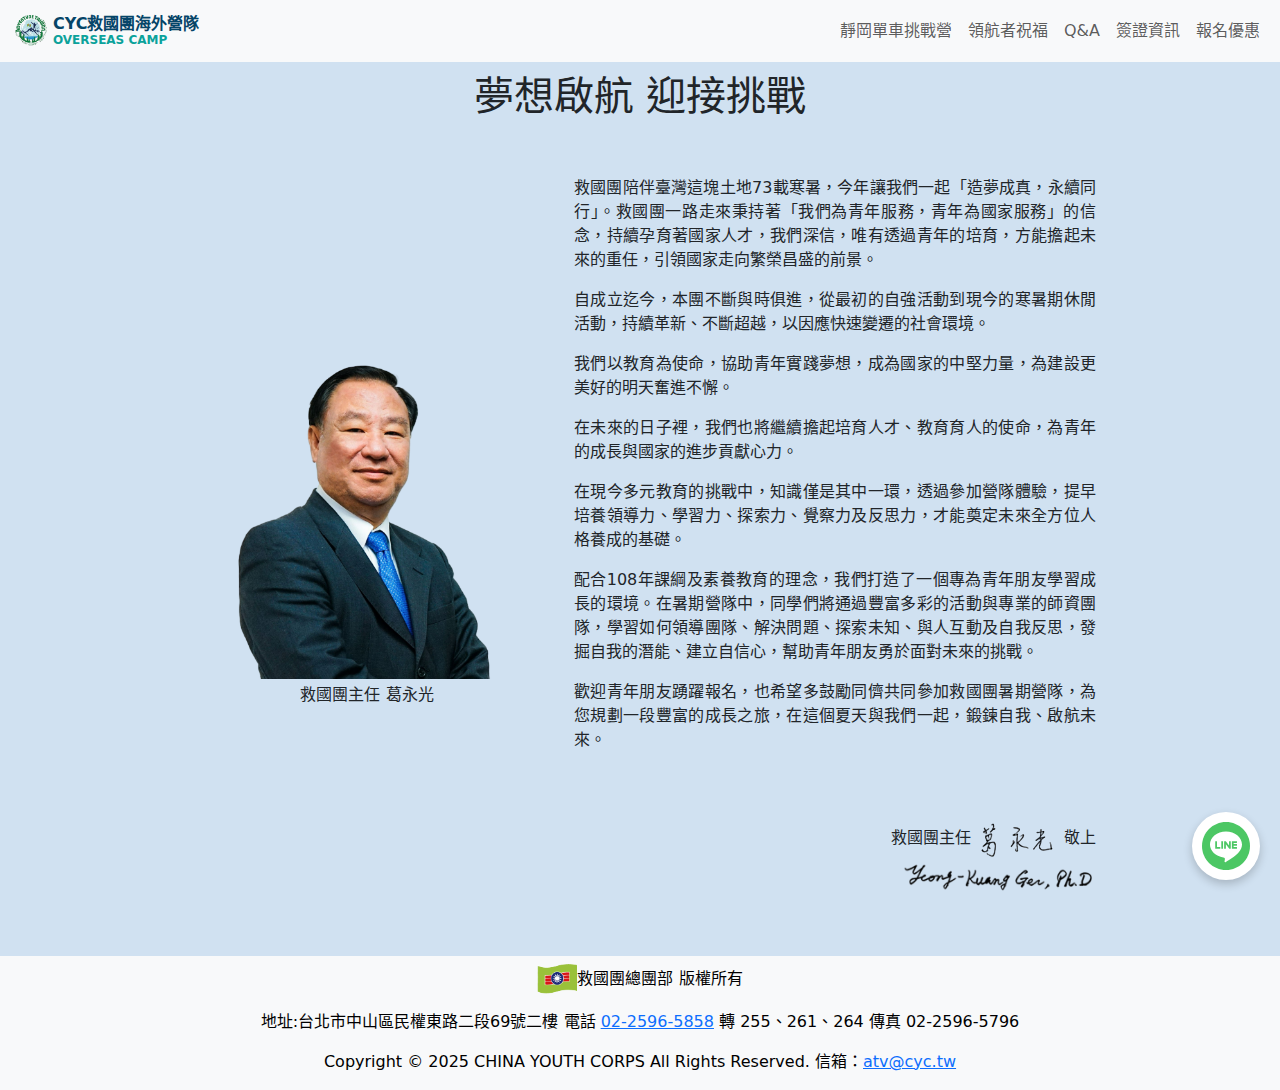
<file: intro.html>
<!DOCTYPE html>
<html lang="zh-TW">
<head>
    <meta charset="UTF-8" />
    <meta name="viewport" content="width=device-width, initial-scale=1">
    <meta http-equiv="X-UA-Compatible" content="IE=edge">
    <meta property="twitter:title" content="領導者祝福 - 救國團2025年暑期海外營隊">
    <meta property="twitter:card" content="summary_large_image">
    <meta property="twitter:description" content="青春無敵，敢夢敢行！2025暑假跟著救國團一起去海外圓夢！">
    <meta property="twitter:image" content="https://cyc241002.github.io/2025_Summer_Oversea/img/thumbnails/OpenGraph_Thumbnail.jpg">
    <meta property="twitter:site" content="https://youth.cyc.org.tw/">
    <meta property="twitter:creator" content="中國青年救國團">
    <meta property="og:title" content="領導者祝福 - 救國團2025年暑期海外營隊">
    <meta property="og:description" content="青春無敵，敢夢敢行！2025暑假跟著救國團一起去海外圓夢！">
    <meta property="og:image" content="https://cyc241002.github.io/2025_Summer_Oversea/img/thumbnails/OpenGraph_Thumbnail.jpg">
    <meta property="og:url" content="https://youth.cyc.org.tw/">
    <title>領航者祝福 - 救國團2025年暑期海外營隊</title>
    <link href="css/normalize.css" rel="stylesheet">
    <link href="https://cdn.jsdelivr.net/npm/bootstrap@5.3.3/dist/css/bootstrap.min.css" rel="stylesheet" integrity="sha384-QWTKZyjpPEjISv5WaRU9OFeRpok6YctnYmDr5pNlyT2bRjXh0JMhjY6hW+ALEwIH" crossorigin="anonymous">
    <link href="css/global.css?v=1.5" rel="stylesheet">
    <link rel="icon" href="img/cyc_camp_logo.png" type="image/png">
    <style>
        .intro .content figure img {
            width: 320px;
            height: auto;
        }

        .intro .content .sign {
            display: flex;
            align-items: end;
            flex-direction: column;
        }

        .intro .content .sign img.zh {
            padding-left: 0.1em;
            padding-right: 0.1em;
        }

        .intro .content .sign img.en {
            width: 200px;
            height: auto;
        }
    </style>
</head>
<body>
    <div class="main">
        <nav class="navbar fixed-top navbar-expand-lg bg-light">
            <div class="container-fluid">
                <a class="navbar-brand" href="index.html">
                    <img class="brand-logo" src="img/cyc_camp_logo.png">
                    <div class="brand-title">
                        <h1>CYC救國團海外營隊</h1>
                        <h2>Overseas Camp</h2>
                    </div>
                </a>
                <button class="navbar-toggler" type="button" data-bs-toggle="collapse" data-bs-target="#navbarNavAltMarkup" aria-controls="navbarNavAltMarkup" aria-expanded="false" aria-label="Toggle navigation">
                    <span class="navbar-toggler-icon"></span>
                </button>
                <div class="collapse navbar-collapse justify-content-end" id="navbarNavAltMarkup">
                    <ul class="navbar-nav">
                        <li class="nav-item">
                            <a class="nav-link" href="index.html">靜岡單車挑戰營</a>
                        </li>
                        <li class="nav-item">
                            <a class="nav-link" href="intro.html">領航者祝福</a>
                        </li>
                        <li class="nav-item">
                            <a class="nav-link" href="qa.html">Q&amp;A</a>
                        </li>
                        <li class="nav-item">
                            <a class="nav-link" href="visa.html">簽證資訊</a>
                        </li>
                        <li class="nav-item">
                            <a class="nav-link" href="discount.html">報名優惠</a>
                        </li>
                    </ul>
                </div>
            </div>
        </nav>
        <section class="intro container-fluid p-0 page-header">
            <a name="intro"></a>
            <div class="content row col-12 col-lg-9 m-auto">
                <h1 class="text-center">夢想啟航 迎接挑戰</h1>
                <div class="row col-12 align-items-center pb-5">
                    <figure class="col-12 col-lg-5 text-center pt-5">
                        <img src="img/intro/president_ger.png">
                        <figcaption class="p-1">救國團主任&nbsp;葛永光</figcaption>
                    </figure>
                    <div class="col-12 col-lg-7 content pt-5">
                        <article class="paragraph text-justify">
                            <p>救國團陪伴臺灣這塊土地73載寒暑，今年讓我們一起「造夢成真，永續同行」。救國團一路走來秉持著「我們為青年服務，青年為國家服務」的信念，持續孕育著國家人才，我們深信，唯有透過青年的培育，方能擔起未來的重任，引領國家走向繁榮昌盛的前景。</p>
                            <p>自成立迄今，本團不斷與時俱進，從最初的自強活動到現今的寒暑期休閒活動，持續革新、不斷超越，以因應快速變遷的社會環境。</p>
                            <p>我們以教育為使命，協助青年實踐夢想，成為國家的中堅力量，為建設更美好的明天奮進不懈。</p>
                            <p>在未來的日子裡，我們也將繼續擔起培育人才、教育育人的使命，為青年的成長與國家的進步貢獻心力。</p>
                            <p>在現今多元教育的挑戰中，知識僅是其中一環，透過參加營隊體驗，提早培養領導力、學習力、探索力、覺察力及反思力，才能奠定未來全方位人格養成的基礎。</p>
                            <p>配合108年課綱及素養教育的理念，我們打造了一個專為青年朋友學習成長的環境。在暑期營隊中，同學們將通過豐富多彩的活動與專業的師資團隊，學習如何領導團隊、解決問題、探索未知、與人互動及自我反思，發掘自我的潛能、建立自信心，幫助青年朋友勇於面對未來的挑戰。</p>
                            <p>歡迎青年朋友踴躍報名，也希望多鼓勵同儕共同參加救國團暑期營隊，為您規劃一段豐富的成長之旅，在這個夏天與我們一起，鍛鍊自我、啟航未來。</p>
                        </article>
                        <p class="sign pt-5"><span>救國團主任<img class="zh" src="img/intro/president_sign_zh.png">敬上</span><img class="en" src="img/intro/president_sign_en.png"></p>
                    </div>
                </div>
            </div>
        </section>
        <footer class="container-fluid text-bg-light pt-2">
            <div class="row m-auto text-center">
                <p><img src="img/logo.png" alt="救國團" style="height: 30px; width: auto;">救國團總團部  版權所有</p>
                <p>地址:台北市中山區民權東路二段69號二樓 電話 <a href="tel:0225965858">02-2596-5858</a> 轉 255、261、264 傳真 02-2596-5796</p>
                <p>Copyright © 2025 CHINA YOUTH CORPS All Rights Reserved. 信箱：<a href="mailto:atv@cyc.tw">atv@cyc.tw</a></p>
            </div>
        </footer>
    </div>
    <div class="float-icons">
        <div class="float-icon">
            <a href="#"><img src="img/Line_LOGO.svg"></a>
        </div>
        <div class="popup p-1 rounded text-center">
            <img src="img/Line_Account_QRCode.png">
            <p class="pt-2">歡迎加入救國團官方LINE洽詢<br><a class="btn btn-primary" href="https://line.me/R/ti/p/@229srzmd" target="_blank">@229srzmd</a></p>
        </div>
    </div>
    <script src="https://cdn.jsdelivr.net/npm/bootstrap@5.3.3/dist/js/bootstrap.bundle.min.js" integrity="sha384-YvpcrYf0tY3lHB60NNkmXc5s9fDVZLESaAA55NDzOxhy9GkcIdslK1eN7N6jIeHz" crossorigin="anonymous"></script>
    <script src="js/main.js"></script>
</body>
</html>
</file>
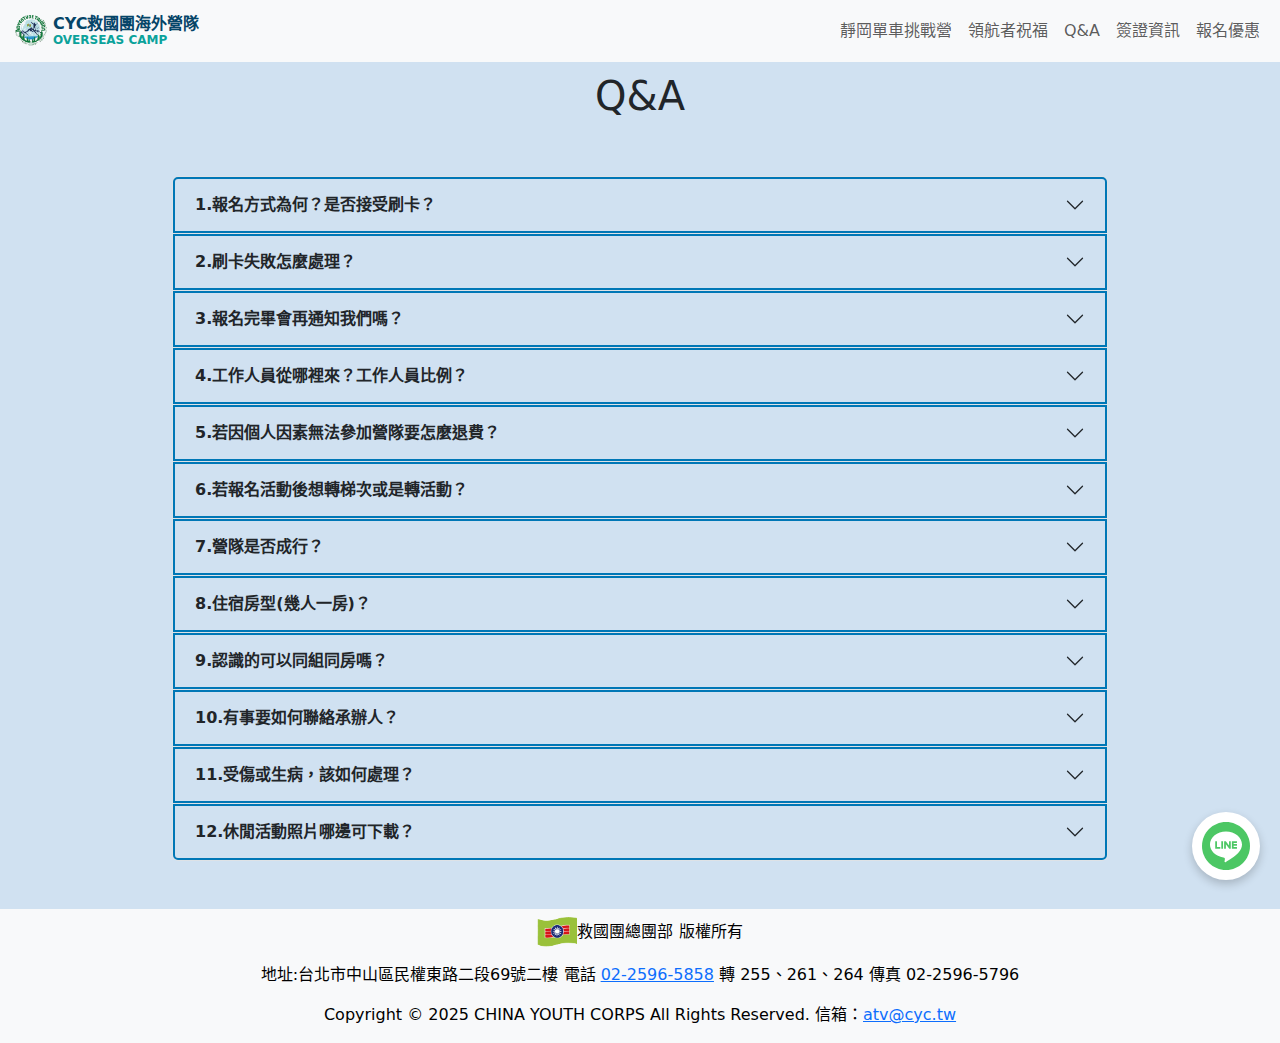
<file: qa.html>
<!DOCTYPE html>
<html lang="zh-TW">
<head>
    <meta charset="UTF-8" />
    <meta name="viewport" content="width=device-width, initial-scale=1">
    <meta http-equiv="X-UA-Compatible" content="IE=edge">
    <meta property="twitter:title" content="Q&A - 救國團2025年暑期海外營隊">
    <meta property="twitter:card" content="summary_large_image">
    <meta property="twitter:description" content="青春無敵，敢夢敢行！2025暑假跟著救國團一起去海外圓夢！">
    <meta property="twitter:image" content="https://cyc241002.github.io/2025_Summer_Oversea/img/thumbnails/OpenGraph_Thumbnail.jpg">
    <meta property="twitter:site" content="https://youth.cyc.org.tw/">
    <meta property="twitter:creator" content="中國青年救國團">
    <meta property="og:title" content="Q&A - 救國團2025年暑期海外營隊">
    <meta property="og:description" content="青春無敵，敢夢敢行！2025暑假跟著救國團一起去海外圓夢！">
    <meta property="og:image" content="https://cyc241002.github.io/2025_Summer_Oversea/img/thumbnails/OpenGraph_Thumbnail.jpg">
    <meta property="og:url" content="https://youth.cyc.org.tw/">
    <title>Q&A - 救國團2025年暑期海外營隊</title>
    <link href="css/normalize.css" rel="stylesheet">
    <link href="https://cdn.jsdelivr.net/npm/bootstrap@5.3.3/dist/css/bootstrap.min.css" rel="stylesheet" integrity="sha384-QWTKZyjpPEjISv5WaRU9OFeRpok6YctnYmDr5pNlyT2bRjXh0JMhjY6hW+ALEwIH" crossorigin="anonymous">
    <link href="css/global.css?v=1.5" rel="stylesheet">
    <link rel="icon" href="img/cyc_camp_logo.png" type="image/png">
    <style>
        /* Q&A 樣式*/
        .accordion-button {
            /*background-color: var(--bs-primary-bg);
            color: #fff;*/
            border: 2px solid var(--bs-primary-bg);
        }

        .accordion-body {
            border: 1px solid var(--bs-primary-bg);
        }

        #qaAccordion {
            counter-reset: qa-counter;
        }

        #qaAccordion div.accordion-item > h2 > button .question {
            counter-increment: qa-counter;
            font-weight: bold;
        }

        #qaAccordion div.accordion-item > h2 > button .question::before {
            content: counter(qa-counter) ".";
        }

        #qaAccordion div.accordion-item:nth-child(1) ol {
            list-style-type: none;
            counter-reset: list-counter;
            padding-left: 0;
        }

        #qaAccordion div.accordion-item:nth-child(1) ol li {
            counter-increment: list-counter;
            position: relative;
            padding-left: 32px;
        }

        #qaAccordion div.accordion-item:nth-child(1) ol li::before {
            content: "(" counter(list-counter) ")";
            position: absolute;
            left: 0;
        }
    </style>
</head>
<body>
    <div class="main">
        <nav class="navbar fixed-top navbar-expand-lg bg-light">
            <div class="container-fluid">
                <a class="navbar-brand" href="index.html">
                    <img class="brand-logo" src="img/cyc_camp_logo.png">
                    <div class="brand-title">
                        <h1>CYC救國團海外營隊</h1>
                        <h2>Overseas Camp</h2>
                    </div>
                </a>
                <button class="navbar-toggler" type="button" data-bs-toggle="collapse" data-bs-target="#navbarNavAltMarkup" aria-controls="navbarNavAltMarkup" aria-expanded="false" aria-label="Toggle navigation">
                    <span class="navbar-toggler-icon"></span>
                </button>
                <div class="collapse navbar-collapse justify-content-end" id="navbarNavAltMarkup">
                    <ul class="navbar-nav">
                        <li class="nav-item">
                            <a class="nav-link" href="index.html">靜岡單車挑戰營</a>
                        </li>
                        <li class="nav-item">
                            <a class="nav-link" href="intro.html">領航者祝福</a>
                        </li>
                        <li class="nav-item">
                            <a class="nav-link" href="qa.html">Q&amp;A</a>
                        </li>
                        <li class="nav-item">
                            <a class="nav-link" href="visa.html">簽證資訊</a>
                        </li>
                        <li class="nav-item">
                            <a class="nav-link" href="discount.html">報名優惠</a>
                        </li>
                    </ul>
                </div>
            </div>
        </nav>
        <section class="qa container-fluid p-0 page-header">
            <a name="qa"></a>
            <div class="content row col-12 col-lg-9 m-auto">
                <h1 class="text-center">Q&amp;A</h1>
                <div class="accordion mt-5 mb-5" id="qaAccordion">
                    <div class="accordion-item">
                        <h2 class="accordion-header">
                            <button class="accordion-button collapsed" type="button" data-bs-toggle="collapse" role="button" data-bs-target="#qa001" aria-expanded="true" aria-controls="qa001">
                                <span class="question">報名方式為何？是否接受刷卡？</span>
                            </button>
                        </h2>
                        <div id="qa001" class="accordion-collapse collapse" data-bs-parent="#qaAccordion">
                            <div class="accordion-body">
                                <div class="answer">
                                    <p>我們接受兩種報名方式：</p>
                                    <ol>
                                        <li>臨櫃報名，現金繳費</li>
                                        <li>線上報名，線上刷卡</li>
                                    </ol>
                                </div>
                            </div>
                        </div>
                    </div>
                    <div class="accordion-item">
                        <h2 class="accordion-header">
                            <button class="accordion-button collapsed" type="button" data-bs-toggle="collapse" role="button" data-bs-target="#qa002" aria-expanded="false" aria-controls="qa002">
                                <span class="question">刷卡失敗怎麼處理？</span>
                            </button>
                        </h2>
                        <div id="qa002" class="accordion-collapse collapse" data-bs-parent="#qaAccordion">
                            <div class="accordion-body">
                                <div class="answer">
                                    <p>請電洽活動處02-2596-5858分機264詢問。</p>
                                </div>
                            </div>
                        </div>
                    </div>
                    <div class="accordion-item">
                        <h2 class="accordion-header">
                            <button class="accordion-button collapsed" type="button" data-bs-toggle="collapse" role="button" data-bs-target="#qa003" aria-expanded="false" aria-controls="qa003">
                                <span class="question">報名完畢會再通知我們嗎？</span>
                            </button>
                        </h2>
                        <div id="qa003" class="accordion-collapse collapse" data-bs-parent="#qaAccordion">
                            <div class="accordion-body">
                                <div class="answer">
                                    <p>網路報名成功後，系統將報名資訊寄至指定信箱內。之後由專人與您聯繫。請您務必加入<a href="https://line.me/R/ti/p/@229srzmd" target="_blank">救國團營隊活動LINE官方帳號@229srzmd</a>。</p>
                                    <p>營隊確定成團後，於活動10-15天前寄發行前通知單及召開線上行前說明會議(行前通知單內容有注意事項、攜帶物品、集合解散時間以及登機注意事項等)。</p>
                                </div>
                            </div>
                        </div>
                    </div>
                    <div class="accordion-item">
                        <h2 class="accordion-header">
                            <button class="accordion-button collapsed" type="button" data-bs-toggle="collapse" role="button" data-bs-target="#qa004" aria-expanded="false" aria-controls="qa004">
                                <span class="question">工作人員從哪裡來？工作人員比例？</span>
                            </button>
                        </h2>
                        <div id="qa004" class="accordion-collapse collapse" data-bs-parent="#qaAccordion">
                            <div class="accordion-body">
                                <div class="answer">
                                    <p>每團有專業領隊以及救國團的工作人員隨隊服務。</p>
                                </div>
                            </div>
                        </div>
                    </div>
                    <div class="accordion-item">
                        <h2 class="accordion-header">
                            <button class="accordion-button collapsed" type="button" data-bs-toggle="collapse" role="button" data-bs-target="#qa005" aria-expanded="false" aria-controls="qa005">
                                <span class="question">若因個人因素無法參加營隊要怎麼退費？</span>
                            </button>
                        </h2>
                        <div id="qa005" class="accordion-collapse collapse" data-bs-parent="#qaAccordion">
                            <div class="accordion-body">
                                <div class="answer">
                                    <p>比照交通部觀光署的退費規定。</p>
                                </div>
                            </div>
                        </div>
                    </div>
                    <div class="accordion-item">
                        <h2 class="accordion-header">
                            <button class="accordion-button collapsed" type="button" data-bs-toggle="collapse" role="button" data-bs-target="#qa006" aria-expanded="false" aria-controls="qa006">
                                <span class="question">若報名活動後想轉梯次或是轉活動？</span>
                            </button>
                        </h2>
                        <div id="qa006" class="accordion-collapse collapse" data-bs-parent="#qaAccordion">
                            <div class="accordion-body">
                                <div class="answer">
                                    <p>國外營隊在報名後7天內，可以同團轉梯次，但無法轉活動，所以必須要按照觀光署的退費規定，扣除手續費後再重新報名。</p>
                                </div>
                            </div>
                        </div>
                    </div>
                    <div class="accordion-item">
                        <h2 class="accordion-header">
                            <button class="accordion-button collapsed" type="button" data-bs-toggle="collapse" role="button" data-bs-target="#qa007" aria-expanded="false" aria-controls="qa007">
                                <span class="question">營隊是否成行？</span>
                            </button>
                        </h2>
                        <div id="qa007" class="accordion-collapse collapse" data-bs-parent="#qaAccordion">
                            <div class="accordion-body">
                                <div class="answer">
                                    <p>每一團都有最低成行人數，我們會在官網上做公告，歡迎加入<a href="https://line.me/R/ti/p/@229srzmd" target="_blank">救國團營隊活動LINE官方帳號(@229srzmd)</a>，可在第一時間收到最新消息。</p>
                                </div>
                            </div>
                        </div>
                    </div>
                    <div class="accordion-item">
                        <h2 class="accordion-header">
                            <button class="accordion-button collapsed" type="button" data-bs-toggle="collapse" role="button" data-bs-target="#qa008" aria-expanded="false" aria-controls="qa008">
                                <span class="question">住宿房型(幾人一房)？</span>
                            </button>
                        </h2>
                        <div id="qa008" class="accordion-collapse collapse" data-bs-parent="#qaAccordion">
                            <div class="accordion-body">
                                <div class="answer">
                                    <p>依每團參加對象安排的住宿為準，詳請請參閱網站。</p>
                                    <p>特殊住宿環境：如東京別院、本栖寺為四~六人一室。新加坡英語營為四人一間。其餘皆為二人一室。</p>
                                </div>
                            </div>
                        </div>
                    </div>
                    <div class="accordion-item">
                        <h2 class="accordion-header">
                            <button class="accordion-button collapsed" type="button" data-bs-toggle="collapse" role="button" data-bs-target="#qa009" aria-expanded="false" aria-controls="qa009">
                                <span class="question">認識的可以同組同房嗎？</span>
                            </button>
                        </h2>
                        <div id="qa009" class="accordion-collapse collapse" data-bs-parent="#qaAccordion">
                            <div class="accordion-body">
                                <div class="answer">
                                    <p>當然可以，除了親屬、家人之外，分房仍以同性一房為主。請主動於報名時告知，即可安排。</p>
                                </div>
                            </div>
                        </div>
                    </div>
                    <div class="accordion-item">
                        <h2 class="accordion-header">
                            <button class="accordion-button collapsed" type="button" data-bs-toggle="collapse" role="button" data-bs-target="#qa010" aria-expanded="false" aria-controls="qa010">
                                <span class="question">有事要如何聯絡承辦人？</span>
                            </button>
                        </h2>
                        <div id="qa010" class="accordion-collapse collapse" data-bs-parent="#qaAccordion">
                            <div class="accordion-body">
                                <div class="answer">
                                    <p>國內可撥打電話詢問<a href="tel:0225965858">02-25965858#264</a>。或是透過LINE@一對一詢問，我們收到訊息後會回覆。</p>
                                </div>
                            </div>
                        </div>
                    </div>
                    <div class="accordion-item">
                        <h2 class="accordion-header">
                            <button class="accordion-button collapsed" type="button" data-bs-toggle="collapse" role="button" data-bs-target="#qa011" aria-expanded="false" aria-controls="qa011">
                                <span class="question">受傷或生病，該如何處理？</span>
                            </button>
                        </h2>
                        <div id="qa011" class="accordion-collapse collapse" data-bs-parent="#qaAccordion">
                            <div class="accordion-body">
                                <div class="answer">
                                    <p>若在國外活動中受傷，我們安排工作人員盡速陪同至醫院就醫。並告知家屬最新處理情形。</p>
                                </div>
                            </div>
                        </div>
                    </div>
                    <div class="accordion-item">
                        <h2 class="accordion-header">
                            <button class="accordion-button collapsed" type="button" data-bs-toggle="collapse" role="button" data-bs-target="#qa012" aria-expanded="false" aria-controls="qa012">
                                <span class="question">休閒活動照片哪邊可下載？</span>
                            </button>
                        </h2>
                        <div id="qa012" class="accordion-collapse collapse" data-bs-parent="#qaAccordion">
                            <div class="accordion-body">
                                <div class="answer">
                                    <p>活動結束後，我們會統一用使LINE@發布照片下載網址，提供家長可下載照片。</p>
                                </div>
                            </div>
                        </div>
                    </div>
                </div>
            </div>
        </section>
        <footer class="container-fluid text-bg-light pt-2">
            <div class="row m-auto text-center">
                <p><img src="img/logo.png" alt="救國團" style="height: 30px; width: auto;">救國團總團部  版權所有</p>
                <p>地址:台北市中山區民權東路二段69號二樓 電話 <a href="tel:0225965858">02-2596-5858</a> 轉 255、261、264 傳真 02-2596-5796</p>
                <p>Copyright © 2025 CHINA YOUTH CORPS All Rights Reserved. 信箱：<a href="mailto:atv@cyc.tw">atv@cyc.tw</a></p>
            </div>
        </footer>
    </div>
    <div class="float-icons">
        <div class="float-icon">
            <a href="#"><img src="img/Line_LOGO.svg"></a>
        </div>
        <div class="popup p-1 rounded text-center">
            <img src="img/Line_Account_QRCode.png">
            <p class="pt-2">歡迎加入救國團官方LINE洽詢<br><a class="btn btn-primary" href="https://line.me/R/ti/p/@229srzmd" target="_blank">@229srzmd</a></p>
        </div>
    </div>
    <script src="https://cdn.jsdelivr.net/npm/bootstrap@5.3.3/dist/js/bootstrap.bundle.min.js" integrity="sha384-YvpcrYf0tY3lHB60NNkmXc5s9fDVZLESaAA55NDzOxhy9GkcIdslK1eN7N6jIeHz" crossorigin="anonymous"></script>
    <script src="js/main.js"></script>
</body>
</html>
</file>
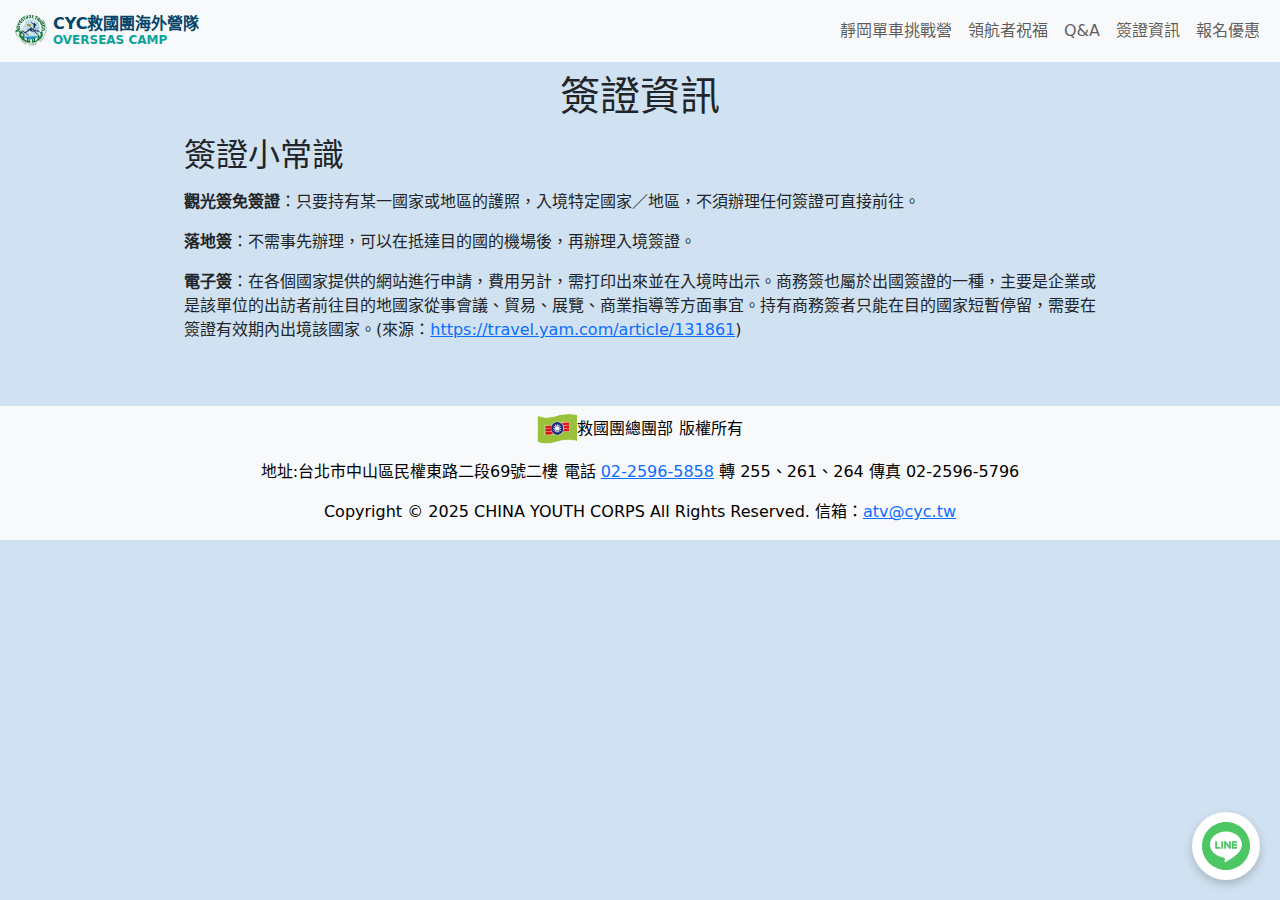
<file: visa.html>
<!DOCTYPE html>
<html lang="zh-TW">
<head>
    <meta charset="UTF-8" />
    <meta name="viewport" content="width=device-width, initial-scale=1">
    <meta http-equiv="X-UA-Compatible" content="IE=edge">
    <meta property="twitter:title" content="簽證資訊 - 救國團2025年暑期海外營隊">
    <meta property="twitter:card" content="summary_large_image">
    <meta property="twitter:description" content="青春無敵，敢夢敢行！2025暑假跟著救國團一起去海外圓夢！">
    <meta property="twitter:image" content="https://cyc241002.github.io/2025_Summer_Oversea/img/thumbnails/OpenGraph_Thumbnail.jpg">
    <meta property="twitter:site" content="https://youth.cyc.org.tw/">
    <meta property="twitter:creator" content="中國青年救國團">
    <meta property="og:title" content="簽證資訊 - 救國團2025年暑期海外營隊">
    <meta property="og:description" content="青春無敵，敢夢敢行！2025暑假跟著救國團一起去海外圓夢！">
    <meta property="og:image" content="https://cyc241002.github.io/2025_Summer_Oversea/img/thumbnails/OpenGraph_Thumbnail.jpg">
    <meta property="og:url" content="https://youth.cyc.org.tw/">
    <title>簽證資訊 - 救國團2025年暑期海外營隊即將開放報名！</title>
    <link href="css/normalize.css" rel="stylesheet">
    <link href="https://cdn.jsdelivr.net/npm/bootstrap@5.3.3/dist/css/bootstrap.min.css" rel="stylesheet" integrity="sha384-QWTKZyjpPEjISv5WaRU9OFeRpok6YctnYmDr5pNlyT2bRjXh0JMhjY6hW+ALEwIH" crossorigin="anonymous">
    <link href="css/global.css?v=1.5" rel="stylesheet">
    <link rel="icon" href="img/cyc_camp_logo.png" type="image/png">
    <style>
    @media (min-width: 768px) {
        .visa-info .visa-row:nth-child(odd) {
            flex-direction: row-reverse;
        }
    }
    </style>
</head>
<body>
    <div class="main">
        <nav class="navbar fixed-top navbar-expand-lg bg-light">
            <div class="container-fluid">
                <a class="navbar-brand" href="index.html">
                    <img class="brand-logo" src="img/cyc_camp_logo.png">
                    <div class="brand-title">
                        <h1>CYC救國團海外營隊</h1>
                        <h2>Overseas Camp</h2>
                    </div>
                </a>
                <button class="navbar-toggler" type="button" data-bs-toggle="collapse" data-bs-target="#navbarNavAltMarkup" aria-controls="navbarNavAltMarkup" aria-expanded="false" aria-label="Toggle navigation">
                    <span class="navbar-toggler-icon"></span>
                </button>
                <div class="collapse navbar-collapse justify-content-end" id="navbarNavAltMarkup">
                    <ul class="navbar-nav">
                        <li class="nav-item">
                            <a class="nav-link" href="index.html#sec7">靜岡單車挑戰營</a>
                        </li>
                        <li class="nav-item">
                            <a class="nav-link" href="intro.html">領航者祝福</a>
                        </li>
                        <li class="nav-item">
                            <a class="nav-link" href="qa.html">Q&amp;A</a>
                        </li>
                        <li class="nav-item">
                            <a class="nav-link" href="visa.html">簽證資訊</a>
                        </li>
                        <li class="nav-item">
                            <a class="nav-link" href="discount.html">報名優惠</a>
                        </li>
                    </ul>
                </div>
            </div>
        </nav>
        <section class="contact container-fluid p-0 page-header">
            <a name="contact"></a>
            <div class="content row col-12 col-lg-9 m-auto">
                <h1 class="text-center">簽證資訊</h1>
                <div class="visa-info row">
                    <div class="col-12 mb-5 mt-2">
                        <h2>簽證小常識</h2>
                        <div class="mt-3">
                            <p><span class="fw-bold">觀光簽免簽證</span>：只要持有某一國家或地區的護照，入境特定國家／地區，不須辦理任何簽證可直接前往。</p>
                            <p><span class="fw-bold">落地簽</span>：不需事先辦理，可以在抵達目的國的機場後，再辦理入境簽證。</p>
                            <p><span class="fw-bold">電子簽</span>：在各個國家提供的網站進行申請，費用另計，需打印出來並在入境時出示。商務簽也屬於出國簽證的一種，主要是企業或是該單位的出訪者前往目的地國家從事會議、貿易、展覽、商業指導等方面事宜。持有商務簽者只能在目的國家短暫停留，需要在簽證有效期內出境該國家。(來源：<a href="https://travel.yam.com/article/131861">https://travel.yam.com/article/131861</a>)</p>
                        </div>
                    </div>
                </div>
            </div>
        </section>
        <footer class="container-fluid text-bg-light pt-2">
            <div class="row m-auto text-center">
                <p><img src="img/logo.png" alt="救國團" style="height: 30px; width: auto;">救國團總團部  版權所有</p>
                <p>地址:台北市中山區民權東路二段69號二樓 電話 <a href="tel:0225965858">02-2596-5858</a> 轉 255、261、264 傳真 02-2596-5796</p>
                <p>Copyright © 2025 CHINA YOUTH CORPS All Rights Reserved. 信箱：<a href="mailto:atv@cyc.tw">atv@cyc.tw</a></p>
            </div>
        </footer>
    </div>
    <div class="float-icons">
        <div class="float-icon">
            <a href="#"><img src="img/Line_LOGO.svg"></a>
        </div>
        <div class="popup p-1 rounded text-center">
            <img src="img/Line_Account_QRCode.png">
            <p class="pt-2">歡迎加入救國團官方LINE洽詢<br><a class="btn btn-primary" href="https://line.me/R/ti/p/@229srzmd" target="_blank">@229srzmd</a></p>
        </div>
    </div>
    <script src="https://cdn.jsdelivr.net/npm/bootstrap@5.3.3/dist/js/bootstrap.bundle.min.js" integrity="sha384-YvpcrYf0tY3lHB60NNkmXc5s9fDVZLESaAA55NDzOxhy9GkcIdslK1eN7N6jIeHz" crossorigin="anonymous"></script>
    <script src="js/main.js"></script>
</body>
</html>
</file>
<file: css/global.css>
:root {
    --bs-body-bg: #d0e1f1;
    --bs-primary-bg: #0077B6;
    --bs-primary-rgb: 0, 119, 182;
    --bs-primary-rgba-half-transparent: 0, 119, 182, 0.5;
    --bs-secondary-bg: #CAF0F8;
    --bs-secondary-rgb: 202, 240, 248;
    --bs-third-bg: #00B4D8;
    --bs-third-rgb: 0, 180, 216;
    --title-main-hex :#054568;
    --title-main-rgb : 5, 69, 104;
    --title-sub-hex: #0ba29b;
    --title-sub-rgb: 11, 162, 155;
}

.btn.btn-primary {
    --bs-btn-bg: #00B4D8;
    --bs-btn-hover-bg: #ADE8F4;
    --bs-btn-hover-border-color: #9ce4f2;
    --bs-btn-border-color: #93d4e1;
    --bs-btn-hover-color: #000;
    --bs-btn-disabled-bg: #045e5a;
    --bs-btn-disabled-border-color: #265d61;
    --bs-btn-active-bg: #15a1a0;
    --bs-btn-active-border-color: #5ebfc6;
}

.text-justify {
    text-align: justify;
}

.material-symbols-outlined {
    font-variation-settings:
      'FILL' 0,
      'wght' 400,
      'GRAD' 0,
      'opsz' 48;
}

.daily-row .material-symbols-outlined {
    vertical-align: middle;
    padding-right: 0.1em;
}

body {
    display: flex;
    flex-direction: column;
    min-height: 100vh;
}

.loading-overlay {
    z-index: 9999;
    width: 100vw;
    height: 100vh;
    overflow: hidden;
    background-color: #fff;
    position: fixed;
    display: flex;
    align-items: center;
    justify-content: center;
    top: 0;
    left: 0;
    opacity: 1;
    transition: opacity 1s ease-out;
}

.loading-overlay .loader {
    position: relative;
    margin: 0 auto;
    width: 100px;
}

.loading-overlay .loader::before {
    content: '';
    display: block;
    padding-top: 100%;
}

.loading-overlay .loader .circular {
    animation: rotate 2s linear infinite;
    height: 100%;
    transform-origin: center center;
    width: 100%;
}

.path {
    stroke-dasharray: 1, 200;
    stroke-dashoffset: 0;
    animation: dash 1.5s ease-in-out infinite, color 6s ease-in-out infinite;
    stroke-linecap: round;
}
  
@keyframes rotate {
    100% {
      transform: rotate(360deg);
    }
}
  
@keyframes dash {
    0% {
        stroke-dasharray: 1, 200;
        stroke-dashoffset: 0;
    }
    50% {
        stroke-dasharray: 89, 200;
        stroke-dashoffset: -35px;
    }
    100% {
        stroke-dasharray: 89, 200;
        stroke-dashoffset: -124px;
    }
}
  
@keyframes color {
    100%,
    0% {
        stroke: #23469c;
    }
    40% {
        stroke: #78bc27;
    }
    66% {
        stroke: #ce261a;
    }
    80%,
    90% {
        stroke: #000;
    }
  }

nav.navbar .navbar-brand {
    display: flex;
    flex-direction: row;
    align-items: center;
}

nav.navbar .navbar-brand .brand-logo {
    height: 36px;
    width: auto;
}

nav.navbar .navbar-brand .brand-title {
    display: flex;
    flex-direction: column;
    justify-content: start;
    margin-left: 0.2em;
}

nav.navbar .navbar-brand .brand-title h1 {
    font-size: 16px;
    font-weight: bold;
    color: var(--title-main-hex);
    margin: 0;
}

nav.navbar .navbar-brand .brand-title h2 {
    font-size: 12px;
    font-weight: bold;
    text-transform: uppercase;
    color: var(--title-sub-hex);
    margin: 0;
}

nav.navbar .nav-item > .nav-link:hover, .dropdown-item:hover {
    color: #000;
    background-color: RGBA(var(--bs-secondary-rgb),var(--bs-bg-opacity,1))!important;
}

header.header {
    width: 100%;
    margin-top: 3.75em;;
    position: relative;
}

header.header .back {
    position: relative;
    width: 100%;
}

header.header .back img {
    width: 100%;
    height: auto;
    object-fit: cover;
    object-position: center center;
}

header.header .slogan {
    position: absolute;
    top: 150px;
    left: 50%;
    transform: translate(-50%, -25%);
    color: #fff;
    text-shadow: 5px 5px 10px #000;
    text-align: center;
    width: 100%;
    transition: .5s;
}

header.header .slogan.start {
    opacity: 0;
    transform: translate(-50%, -100%);
}

header.header .slogan-1 {
    z-index: 900;
    position: relative;
    top: 0;
    font-size: 2.5em;
    font-weight: bold;
}

header.header .slogan-2 {
    z-index: 800;
    position: relative;
    top: 1em;
    font-size: 1.25em;
}

@media (min-width: 768px) and (max-width: 1399.99px) {
    header.header .back img {
        object-position: center 75%;
        height: 96vh;
    }

    header.header .slogan {
        width: 50%;
        transform: translate(-92.5%, -100%);
        text-align: left;
        text-shadow: 5px 5px 5px #000;
    }

    header.header .slogan.start {
        opacity: 0;
        transform: translate(-92.5%, -200%);
    }

    header.header .slogan-1 {
        top: 0;
        font-size: 2.5em;
    }

    header.header .slogan-2 {
        top: 0;
        font-size: 1.2em;
    }
}

@media (min-width: 1400px) {
    header.header .back img {
        object-position: center 57.5%;
        height: 96vh;
    }

    header.header .slogan {
        width: 50%;
        transform: translate(-92.5%, -60%);
        text-align: left;
        text-shadow: 5px 5px 5px #000;
    }

    header.header .slogan.start {
        opacity: 0;
        transform: translate(-92.5%, -100%);
    }

    header.header .slogan-1 {
        top: 0;
        font-size: 5em;
    }

    header.header .slogan-2 {
        top: 0;
        font-size: 2em;
    }
}

.nav-card .card .card-text .info {
    font-size: 0.9em;
}

.nav-card .card .card-text .info .spot::before {
    content: ' | ';
    padding-left: 0.1em;
    padding-right: 0.1em;
}

.nav-card .card {
    transition: .3s;
}

.nav-card .card:hover {
    transform: scale(1.02);
}

.nav-card .card a {
    text-decoration: none;
    color: #000;
}

@media (min-width: 1400px) {
    .nav-card .card {
        height: 27.5em;
    }
}

.hero-section {
    height: 100%;
    min-height: 400px;
    max-height: 100vh;
}

.hero-section img {
    width: 100%;
    height: 100vh;
    object-fit: cover;
    filter: brightness(60%) contrast(95%);
}

.hero-section .description {
    position: absolute;
    left: 0;
    top: 0;
    color: #fff;
    text-align: center;
    z-index: 100;
}

.hero-section .description .inner .number {
    font-weight: bold;
    margin-bottom: 0.25em;
    text-shadow: 0.1em 0.1em 0.2em #000;
}

.hero-section .description .inner h1 {
    text-shadow: 0.1em 0.1em 0.2em #000;
}

.hero-section .description .inner .sub {
    width: 90%;
    max-width: 25em;
    margin: 0 auto;
    background-color: rgba(0, 0, 0, 0.5);
}

.hero-section .description .inner .sub .detail-text {
    display: inline-block;
    text-align: left;
}

.hero-section .description .emphasis {
    font-size: 1.5em;
}

.detail-link {
    min-height: 3.5em;
    position: sticky; 
    top: 3.8em;
    z-index: 1000;
    box-shadow: rgba(50, 50, 93, 0.25) 0px 50px 100px -20px, rgba(0, 0, 0, 0.3) 0px 30px 60px -30px, rgba(10, 37, 64, 0.35) 0px -2px 6px 0px inset;
}

.detail-link .nav a {
    width: 8vw;
    min-width: 96px;
    text-decoration: none;
}

.detail-link .nav a .inner {
    padding: 1em;
    transition: .3s;
    text-align: center;
    color: #000;
}

.detail-link .nav a:hover .inner {
    background-color: rgba(0, 0, 0, 0.5);
    color: #fff;
}

.feature-img {
    text-align: center;
}

.feature-img img {
    width: 100%;
    height: auto;
}

@media (min-width: 768px) {
    .feature-img img {
        max-width: 600px;
        height: auto;
    }
}

.feature {
    margin-top: 1em;
    margin-left: auto;
    margin-right: auto;
}

.feature p {
    font-size: 1.2em;
    font-weight: bold;
    margin: 0;
    padding-top: 0.1em;
    padding-bottom: 0.1em;
    display: flex;
    align-items: flex-start;
}

.feature p::before {
    content: '★';
    flex-shrink: 0;
    width: 1.5em;
    text-align: center;
    padding-right: 0.25em;
    padding-left: 0.25em;
}

.photolist .img-fluid {
    transition: .1s;
}

.photolist .img-fluid:hover {
    transform: scale(1.02);
}

.row {
    margin-left: 0;
    margin-right: 0;
}

.daily-header > div {
    color: #000;
    background-color: RGBA(var(--bs-third-rgb),var(--bs-bg-opacity,1))!important;
}

/* .daily-content .card {
    transition: .1s;
}

.daily-content .card:hover {
    transform: scale(1.02);
} */

.daily-row .img-fluid {
    transition: .1s;
}

.daily-row .img-fluid:hover {
    transform: scale(1.02);
}

section.area {
    background-repeat: no-repeat;
    background-position: center bottom;
    background-size: 100% auto;
    background-attachment: fixed;
}

.sec-1 {
    background-image: url('../img/01-Japan_Yamanashi/01-Japan_Yamanashi_Background.jpg');
}

.sec-2 {
    background-image: url('../img/02-Australia_Sydney/02-Australia_Sydney_Background.jpg');
}

.sec-3 {
    background-image: url('../img/03-Canada_Vancouver/03-Canada_Vancouver_Background.jpg');
}

.sec-4 {
    background-image: url('../img/04-America_Seattle/04-America_Seattle_Background.jpg');
}

.sec-5 {
    background-image: url('../img/05-Indonesia_Bali/05-Indonesia_Bali_Background.jpg');
}

.sec-6 {
    background-image: url('../img/06-Singapore/06-Singapore_Background.jpg');
}

.sec-7 {
    background-image: url('../img/07-Japan_Shizuoka/07-Japan_Shizuoka_Background.jpg');
}

.sec-8 {
    background-image: url('../img/08-Japan_Okinawa/08-Japan_Okinawa_Background.jpg');
}


.daily.daily-row {
    padding-top: 2em;
    padding-bottom: 2em;
}

.daily.daily-row:not(:last-child) {
    border-bottom: 1px solid var(--bs-primary-bg);
}

.page-header {
    margin-top: 72px;
}

.float-icons .float-icon {
    position: fixed;
    bottom: 20px;
    right: 20px;
    display: flex;
    align-items: center;
    justify-content: center;
    cursor: pointer;
    transition: background-color 0.3s ease;
    background-color: #fff;
    padding: 10px;
    border-radius: 50%;
    z-index: 1001;
    box-shadow: 0px 4px 10px rgba(0, 0, 0, 0.2);;
    --bs-btn-hover-bg: #5ebfc6;
}

.float-icons .float-icon:hover {
    background-color: var(--bs-btn-hover-bg);
}

.float-icons .float-icon img {
    width: 48px;
    height: auto;
}

.float-icons .popup {
    position: fixed;
    bottom: 20px;
    right: 100px;
    background-color: #fff;
    transition: opacity 0.3s ease-in-out, visibility 0.3s ease-in-out;
    opacity: 0;
    z-index: 1001;
    visibility: hidden;
    box-shadow: 0px 4px 10px rgba(0, 0, 0, 0.2);;
}

.float-icons .popup.show {
    opacity: 1;
    visibility: visible;
}

.float-icons .popup img {
    width: 200px;
    height: auto;
}

/* @media (max-width: 767.99px) {
    .daily-content {
        margin-top: 1em;
    }

    .daily.daily-row .col-md-6:nth-child(even) {
        margin-top: 2em;
    }
} */

/* 每日行程 */
.daily-schedule {
    counter-reset: schedule-counter;
}

.daily-schedule .daily-row .day-count {
    counter-increment: schedule-counter;
    font-size: 1.25em;
    font-weight: bold;
    padding: 0.25em;
    margin-bottom: 1em;
    text-align: center;
    align-self: center;
}

.daily-schedule .daily-row .day-count .day-count-number, 
.daily-schedule .daily-row .day-count .day-count-no-number {
    width: 4em;
    height: 4em;
    font-size: 0.5em;
    background-color: var(--bs-primary-bg);
    color: #fff;
    border-radius: 50%;
    display: flex;
    align-items: center;
    justify-content: center;
    padding: 0;
}

.daily-schedule .daily-row .day-count .day-count-number::before {
    content: "Day "counter(schedule-counter);
}

.daily-schedule .daily-row .day-count .day-count-no-number {
    text-align: center;
}

@media (min-width: 768px) {
    .daily-schedule .daily-row .day-count .day-count-number, 
    .daily-schedule .daily-row .day-count .day-count-no-number {
        width: 5em;
        height: 5em;
        font-size: 1em;
    }
}

.daily-schedule h2 {
    font-size: 1.5em;
}

.daily-schedule h3 {
    font-size: 1.25em;
}

/* 航班資訊 */
.daily-schedule .flight .flight-row .spend-time::before,
.daily-schedule .flight .flight-row .spend-time::after {
    content: ' ';
    position: absolute;
    width: 10px;
    height: 10px;
    background-color: #666;
    border-radius: 50%;
    bottom: -5px;
}

.daily-schedule .flight .flight-row .spend-time::before {
    left: 0;
    transform: translateX(-50%);
}

.daily-schedule .flight .flight-row .spend-time::after {
    right: 0;
    transform: translateX(50%);
}

.daily-schedule .flight .flight-row .spend-time {
    position: relative;
    display: inline-block;
    text-align: center;
    border-bottom: 1px solid #666;
}

.daily-schedule .flight ul.post-script {
    list-style-type: none;
    padding-top: 1em;
    padding-left: 20px;
}

.daily-schedule .flight ul.post-script li::before {
    content: '※';
    margin-right: 10px;
}

a[name] {
    display: block;
    position: relative;
}

section.area > a[name] {
    top:-58px;
}

div.content article > a[name] {
    top: -120px;
}

/* Icons */
section.area .icon {
    width: 32px;
    height: 32px;
    background-image: url('../img/icon_sprites.png');
}

.icon-airfare { /* 機票 */
    background-position: -10px -10px;
}

.icon-traffic { /* 交通 */
    background-position: -62px -10px;
}

.icon-lodging { /* 住宿 */
    background-position: -10px -62px;
}

.icon-visit { /* 參訪 */
    background-position: -62px -62px;
}

.icon-ticket { /* 門票 */
    background-position: -114px -10px;
}

.icon-catering { /* 部分餐食 */
    background-position: -114px -62px;
}

.icon-insurance { /* 保險 */
    background-position: -10px -114px;
}

.icon-tip { /* 小費 */
    background-position: -62px -114px;
}

.icon-visa_fee { /* 簽證費用 */
    background-position: -114px -114px;
}

.icon-consume { /* 個人消費 */
    background-position: -166px -10px;
}

.icon-self_catering { /* 自理餐食 */
    background-position: -166px -62px;
}

.icon-personal_travel_insurance { /* 個人旅遊平安險 */
    background-position: -166px -114px; 
}

.icon-hotel_tip { /* 飯店行李小費 */
    background-position: -10px -166px;
}
</file>
<file: css/discount.css>
/* 報名優惠 */
#first-discount li {
    font-size: 1.5em;
}

/* 報名贈品 */
#gift ul {
    list-style-type: none;
    padding-left: 0;
}

#gift ul li::before {
    content: '★';
    padding-right: 0.5em;
}

ol {
    list-style-type: none;
    counter-reset: list-counter;
    padding-left: 0;
}

ol li {
    counter-increment: list-counter;
    padding-left: 2em;
    text-indent: -1.75em;
}

ol li::before {
    content: "(" counter(list-counter) ")";
    padding-right: 0.5em;
}

/* 報名程序 */
#register {
    counter-reset: step-counter;
}

#register .register-step {
    position: relative;
}

#register .register-step .icon .material-symbols-outlined {
    font-size: 2em;
}

#register .register-step .guidance {
    position: relative;
    word-break: break-all;
    word-break: break-word;
}

#register .register-step .guidance::before {
    content: '';
    position: absolute;
    left: -2em;
    top: 1.5em;
    width: 2em;
    height: 3px;
    background-color: var(--bs-primary);
    z-index: -1;
}

#register .register-step .guidance h3::before {
    counter-increment: step-counter;
    content: "步驟 "counter(step-counter);
    padding-right: 1em;
}

#register .register-step:last-child h3::before {
    display: none;
}

#register .register-step .guidance h3 {
    padding-top: 0.25em;
    font-size: 1.2em;
}

@media (min-width: 768px) {
    #register .register-step .guidance h3 {
        padding-top: 0.5em;
        font-size: 1.1em;
    }

    #register .register-step .guidance p, 
    #register .register-step .guidance li {
        font-size: 0.9em;
    }
}
</file>
